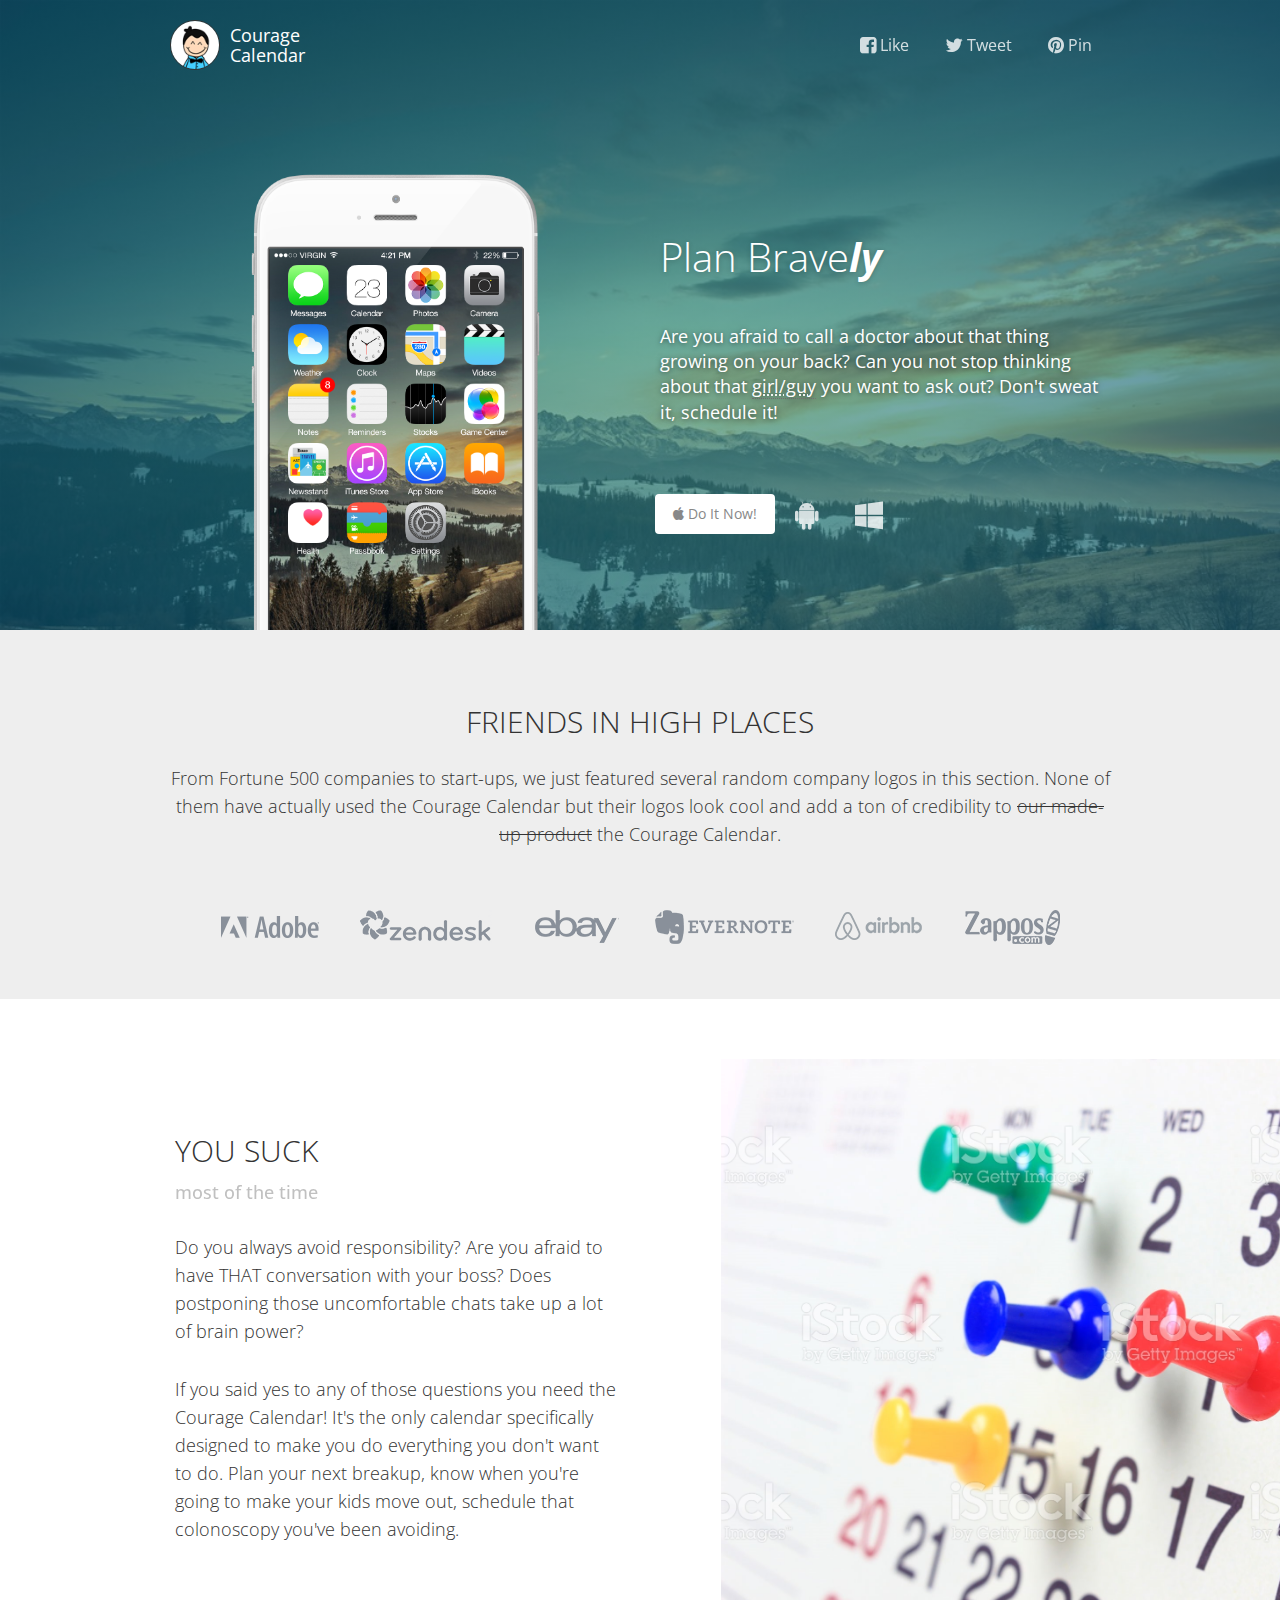
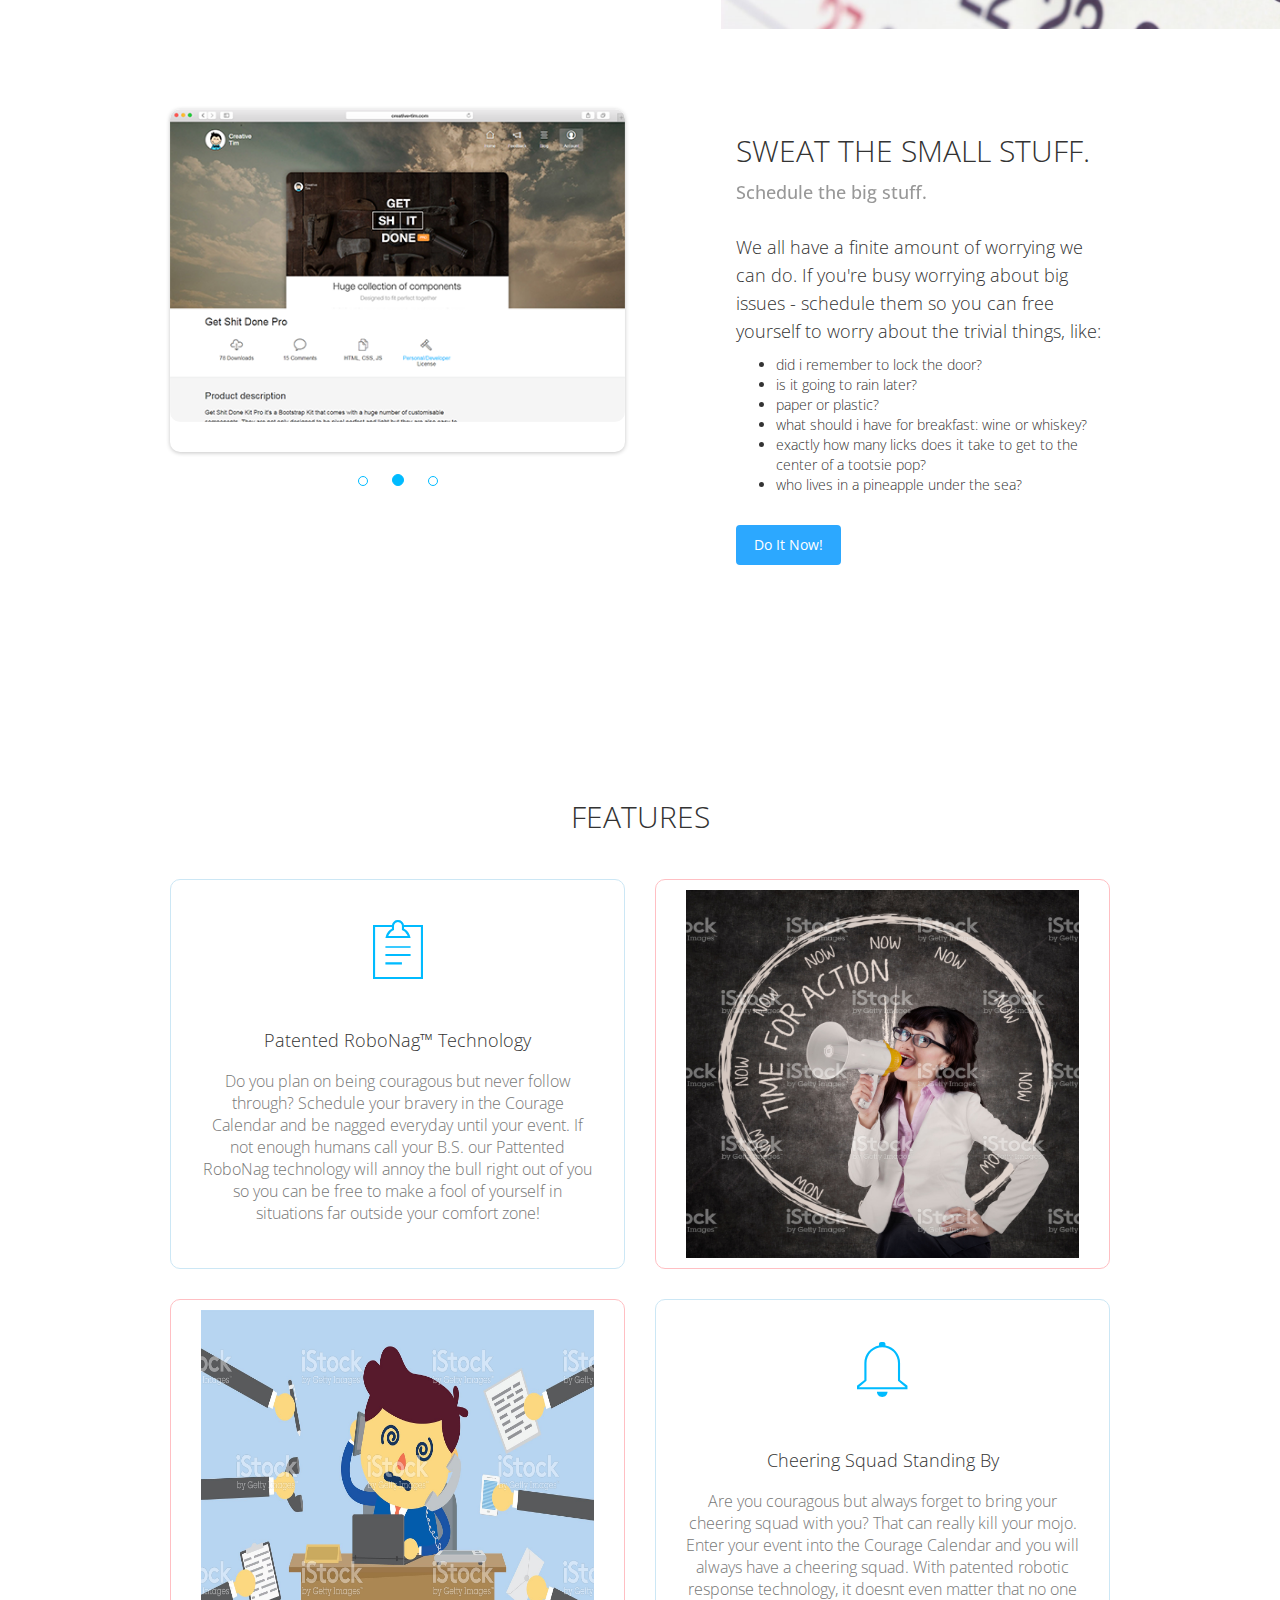
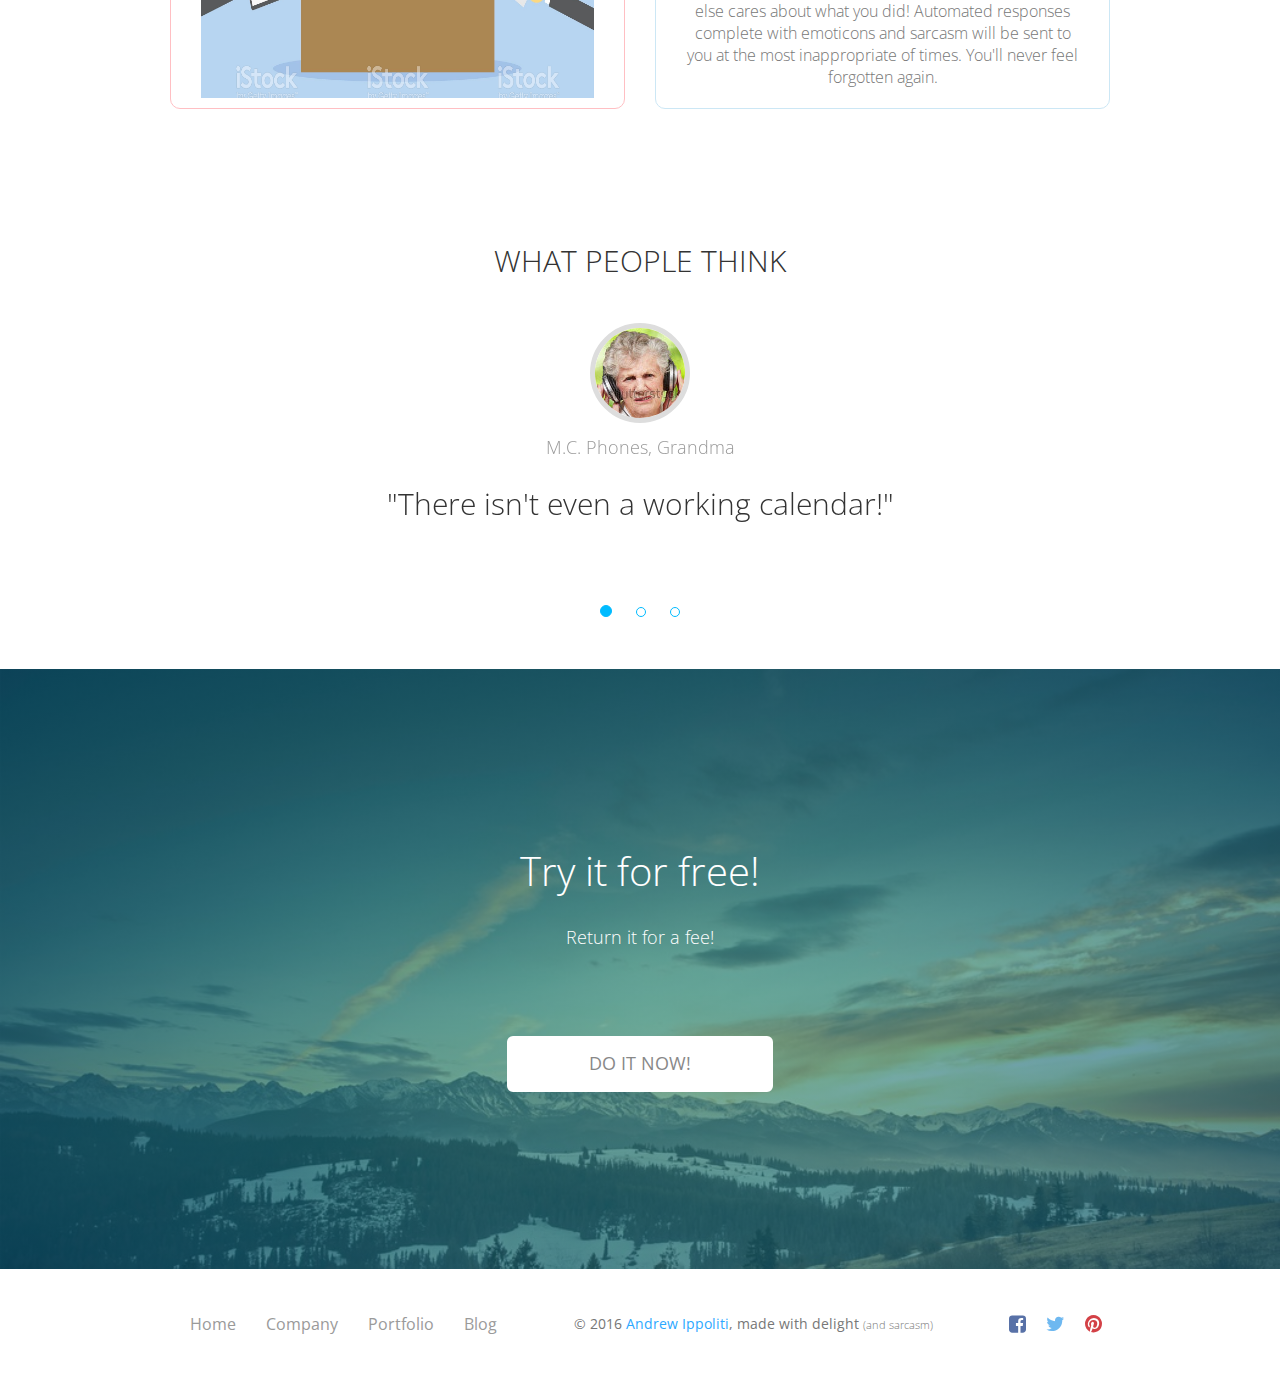
<file: index.html>
<!doctype html>
<html lang="en">
    <head>
        <meta charset="utf-8" />
        <link rel="icon" type="image/png" href="assets/favicon/favicon.ico">
        <link rel="apple-touch-icon-precomposed" href="assets/favicon/calendar-152-182401.png">
        <meta http-equiv="X-UA-Compatible" content="IE=edge,chrome=1" />
        <title>Plan Brave.ly</title>
        <meta content='width=device-width, initial-scale=1.0, maximum-scale=1.0, user-scalable=0' name='viewport' />
        <meta name="viewport" content="width=device-width" />

        <link href="assets/css/bootstrap.css" rel="stylesheet" />
        <link href="assets/css/landing-page.css" rel="stylesheet"/>

        <!--     Fonts and icons     -->
        <link href="http://maxcdn.bootstrapcdn.com/font-awesome/4.2.0/css/font-awesome.min.css" rel="stylesheet">
        <link href='http://fonts.googleapis.com/css?family=Open+Sans:300italic,400,300' rel='stylesheet' type='text/css'>
        <link href="assets/css/pe-icon-7-stroke.css" rel="stylesheet" />

    </head>
    <body class="landing-page landing-page1">
        <nav class="navbar navbar-transparent navbar-top" role="navigation">
            <div class="container">
                <!-- Brand and toggle get grouped for better mobile display -->
                <div class="navbar-header">
                    <button id="menu-toggle" type="button" class="navbar-toggle" data-toggle="collapse" data-target="#example">
                    <span class="sr-only">Toggle navigation</span>
                    <span class="icon-bar bar1"></span>
                    <span class="icon-bar bar2"></span>
                    <span class="icon-bar bar3"></span>
                    </button>
                    <a href="app">
                        <div class="logo-container">
                            <div class="logo">
                                <img src="assets/img/new_logo.png" alt="Creative Tim Logo">
                            </div>
                            <div class="brand">
                                Courage Calendar
                            </div>
                        </div>
                    </a>
                </div>
                <!-- Collect the nav links, forms, and other content for toggling -->
                <div class="collapse navbar-collapse" id="example" >
                    <ul class="nav navbar-nav navbar-right">
                        <li>
                            <a href="#">
                            <i class="fa fa-facebook-square"></i>
                            Like
                            </a>
                        </li>
                        <li>
                            <a href="#">
                            <i class="fa fa-twitter"></i>
                            Tweet
                            </a>
                        </li>
                        <li>
                            <a href="#">
                            <i class="fa fa-pinterest"></i>
                            Pin
                            </a>
                        </li>
                    </ul>
                </div>
                <!-- /.navbar-collapse -->
            </div>
        </nav>
        <div class="wrapper">
            <div class="parallax filter-gradient blue" data-color="blue">
                <div class="parallax-background">
                    <img class="parallax-background-image" src="assets/img/template/bg3.jpg">
                </div>
                <div class= "container">
                    <div class="row">
                        <div class="col-md-5 hidden-xs">
                            <div class="parallax-image">
                                <img class="phone" src="assets/img/template/iphone3.png" style="margin-top: 20px"/>
                            </div>
                        </div>
                        <div class="col-md-6 col-md-offset-1">
                            <div class="description">
                                <h2>Plan Brave<b><i>ly</i></b></h2>
                                <br>
                                <h5>Are you afraid to call a doctor about that thing growing on your back? Can you not stop thinking about that <abbr title="We don't judge you for being into hermaphrodites but society does. #rock-on">girl/guy</abbr> you want to ask out? Don't sweat it, schedule it!</h5>
                            </div>
                            <div class="buttons">
                                <button class="btn btn-fill btn-neutral">
                                <i class="fa fa-apple"></i> Do It Now!
                                </button>
                                <button class="btn btn-simple btn-neutral">
                                <i class="fa fa-android"></i>
                                </button>
                                <button class="btn btn-simple btn-neutral">
                                <i class="fa fa-windows"></i>
                                </button>
                            </div>
                        </div>
                    </div>
                </div>
            </div>
            <div class="section section-gray section-clients">
                <div class="container text-center">
                    <h4 class="header-text">Friends in high places</h4>
                    <p>
                        From Fortune 500 companies to start-ups, we just featured several random company logos in this section. None of them have actually used the Courage Calendar but their logos look cool and add a ton of credibility to <s>our made-up product</s> the Courage Calendar.<br>
                    </p>
                    <div class="logos">
                        <ul class="list-unstyled">
                            <li ><img src="assets/img/logos/adobe.png"/></li>
                            <li ><img src="assets/img/logos/zendesk.png"/></li>
                            <li ><img src="assets/img/logos/ebay.png"/></i>
                            <li ><img src="assets/img/logos/evernote.png"/></li>
                            <li ><img src="assets/img/logos/airbnb.png"/></li>
                            <li ><img src="assets/img/logos/zappos.png"/></li>
                        </ul>
                    </div>
                </div>
            </div>
            <div class="section section-presentation">
                <div class="container">
                    <div class="row">
                        <div class="col-md-6">
                            <div class="description">
                                <h4 class="header-text">You Suck</h4>
                                <h5 style="opacity: 0.3;">most of the time</h5>
                                <p>Do you always avoid responsibility? Are you afraid to have THAT conversation with your boss? Does postponing those uncomfortable chats take up a lot of brain power?</p>
                                <p>If you said yes to any of those questions you need the Courage Calendar! It's the only calendar specifically designed to make you do everything you don't want to do. Plan your next breakup, know when you're going to make your kids move out, schedule that colonoscopy you've been avoiding.</p>
                            </div>
                        </div>
                        <div class="col-md-5 col-md-offset-1 hidden-xs">
                            <img src="assets/img/calendar.jpg"/>
                        </div>
                    </div>
                </div>
            </div>
            <div class="section section-demo">
                <div class="container">
                    <div class="row">
                        <div class="col-md-6">
                            <div id="description-carousel" class="carousel fade" data-ride="carousel">
                                <div class="carousel-inner">
                                    <div class="item">
                                        <img src="assets/img/bossy.jpg" alt="">
                                    </div>
                                    <div class="item active">
                                        <img src="assets/img/template/examples/home_22.jpg" alt="">
                                    </div>
                                    <div class="item">
                                        <img src="assets/img/sweat-the-small-stuff.jpg" alt="">
                                    </div>
                                </div>
                                <ol class="carousel-indicators carousel-indicators-blue">
                                    <li data-target="#description-carousel" data-slide-to="0" class=""></li>
                                    <li data-target="#description-carousel" data-slide-to="1" class="active"></li>
                                    <li data-target="#description-carousel" data-slide-to="2" class=""></li>
                                </ol>
                            </div>
                        </div>
                        <div class="col-md-5 col-md-offset-1">
                            <h4 class="header-text">Sweat the small stuff.</h4>
														<h5 style="opacity: 0.5;">Schedule the big stuff.</h5>
                            <p>We all have a finite amount of worrying we can do. If you're busy worrying about big issues - schedule them so you can free yourself to worry about the trivial things, like:</p>
                            <ul style="color: #333; font-weight: 200;">
                              <li title="Yes! ...but you forgot your key and the spare under the mat was taken by a hungry rat 2 days ago.">did i remember to lock the door?</li>
                              <li title="Any weather predition that is more than 2 hours away is a total guess so you can ALWAYS worry about this.">is it going to rain later?</li>
                              <li title="We're talking about wiping not grocery bags.">paper or plastic?</li>
                              <li title="Depends on your propensity for spilling. Wine leaves the best stains on white shirts.">what should i have for breakfast: wine or whiskey?</li>
                              <li title="42. ...wait... wrong question... ">exactly how many licks does it take to get to the center of a tootsie pop?</li>
                              <li title="SPONGE! BOB! SQUARE! PANTS!">who lives in a pineapple under the sea?</li>
                            </ul>
                            <a href="app" id="Demo3" class="btn btn-fill btn-info" data-button="info">Do It Now!</a>
                        </div>
                    </div>
                </div>
            </div>
            <div class="section section-features">
                <div class="container">
                    <h4 class="header-text text-center">Features</h4>

                    <div class="row">
                        <div class="col-md-6">
                            <div class="card card-blue">
                                <div class="icon">
                                    <i class="pe-7s-note2"></i>
                                </div>
                                <div class="text">
                                    <h4>Patented RoboNag&#8482; Technology</h4>
                                    <p>Do you plan on being couragous but never follow through? Schedule your bravery in the Courage Calendar and be nagged everyday until your event. If not enough humans call your B.S. our Pattented RoboNag technology will annoy the bull right out of you so you can be free to make a fool of yourself in situations far outside your comfort zone!</p>
                                </div>
                            </div>
                        </div>
                        <div class="col-md-6">
                          <img class="card card-red" src="assets/img/nag-hag.jpg" style="max-width:100%; height: 390px;" title="Before RoboNag we had to send a NagHag around with you all day. She is especially effective in libraries."/>
                        </div>
                    </div>

                    <div class="row">
                        <div class="col-md-6">
                          <img class="card card-red" src="assets/img/busy.jpg" style="max-width:100%; height: 410px;" title="People at work will wonder how you suddenly became so popular and busy."/>
                        </div>
                        <div class="col-md-6">
                            <div class="card card-blue">
                                <div class="icon">
                                    <i class="pe-7s-bell"></i>
                                </div>
                                <h4>Cheering Squad Standing By</h4>
                                <p>Are you couragous but always forget to bring your cheering squad with you? That can really kill your mojo. Enter your event into the Courage Calendar and you will always have a cheering squad. With patented robotic response technology, it doesnt even matter that no one else cares about what you did! Automated responses complete with emoticons and sarcasm will be sent to you at the most inappropriate of times. You'll never feel forgotten again.</p>
                            </div>
                        </div>
                    </div>

                </div>
            </div>
            <div class="section section-testimonial">
                <div class="container">
                    <h4 class="header-text text-center">What people think</h4>
                    <div id="carousel-example-generic" class="carousel fade" data-ride="carousel">
                        <!-- Wrapper for slides -->
                        <div class="carousel-inner" role="listbox">
                            <div class="item">
                                <div class="mask">
                                    <img src="assets/img/faces/face-4.jpg">
                                </div>
                                <div class="carousel-testimonial-caption">
                                    <p>Dora, Ex-Flora</p>
                                    <h3>"I absolutely love your app! It just brightens my days!"</h3>
                                </div>
                            </div>
                            <div class="item active">
                                <div class="mask">
                                    <img src="assets/img/faces/face-3.jpg">
                                </div>
                                <div class="carousel-testimonial-caption">
                                    <p>M.C. Phones, Grandma</p>
                                    <h3>"There isn't even a working calendar!"</h3>
                                </div>
                            </div>
                            <div class="item">
                                <div class="mask">
                                    <img src="assets/img/faces/face-2.jpg">
                                </div>
                                <div class="carousel-testimonial-caption">
                                    <p>Beatrice, IT Support</p>
                                    <h3>"I would have never had the courage to put stuff in the right hole without this app!"</h3>
                                </div>
                            </div>
                        </div>
                        <ol class="carousel-indicators carousel-indicators-blue">
                            <li data-target="#carousel-example-generic" data-slide-to="0" class="active"></li>
                            <li data-target="#carousel-example-generic" data-slide-to="1"></li>
                            <li data-target="#carousel-example-generic" data-slide-to="2"></li>
                        </ol>
                    </div>
                </div>
            </div>
            <div class="section section-no-padding">
                <div class="parallax filter-gradient blue" data-color="blue">
                    <div class="parallax-background">
                        <img class ="parallax-background-image" src="assets/img/template/bg3.jpg"/>
                    </div>
                    <div class="info">
                        <h1>Try it for free!</h1>
                        <p>Return it for a fee!</p>
                        <a href="app" class="btn btn-neutral btn-lg btn-fill">DO IT NOW!</a>
                    </div>
                </div>
            </div>
            <footer class="footer">
                <div class="container">
                    <nav class="pull-left">
                        <ul>
                            <li>
                                <a href="#">
                                Home
                                </a>
                            </li>
                            <li>
                                <a href="#">
                                Company
                                </a>
                            </li>
                            <li>
                                <a href="#">
                                Portfolio
                                </a>
                            </li>
                            <li>
                                <a href="#">
                                Blog
                                </a>
                            </li>
                        </ul>
                    </nav>
                    <div class="social-area pull-right">
                        <a class="btn btn-social btn-facebook btn-simple">
                        <i class="fa fa-facebook-square"></i>
                        </a>
                        <a class="btn btn-social btn-twitter btn-simple">
                        <i class="fa fa-twitter"></i>
                        </a>
                        <a class="btn btn-social btn-pinterest btn-simple">
                        <i class="fa fa-pinterest"></i>
                        </a>
                    </div>
                    <div class="copyright">
                        &copy; 2016 <a href="#">Andrew Ippoliti</a>, made with delight <span style="font-weight: 200; font-size: 0.8em;">(and sarcasm)</span>
                    </div>
                </div>
            </footer>
        </div>

    </body>
    <script src="assets/js/jquery-1.10.2.js" type="text/javascript"></script>
    <script src="assets/js/jquery-ui-1.10.4.custom.min.js" type="text/javascript"></script>
    <script src="assets/js/bootstrap.js" type="text/javascript"></script>
    <script src="assets/js/awesome-landing-page.js" type="text/javascript"></script>
    <script type="text/javascript">
      $( function(){
        $('.btn').on('click',function(){window.location.href='app';});
      });
    </script>
</html>
</file>
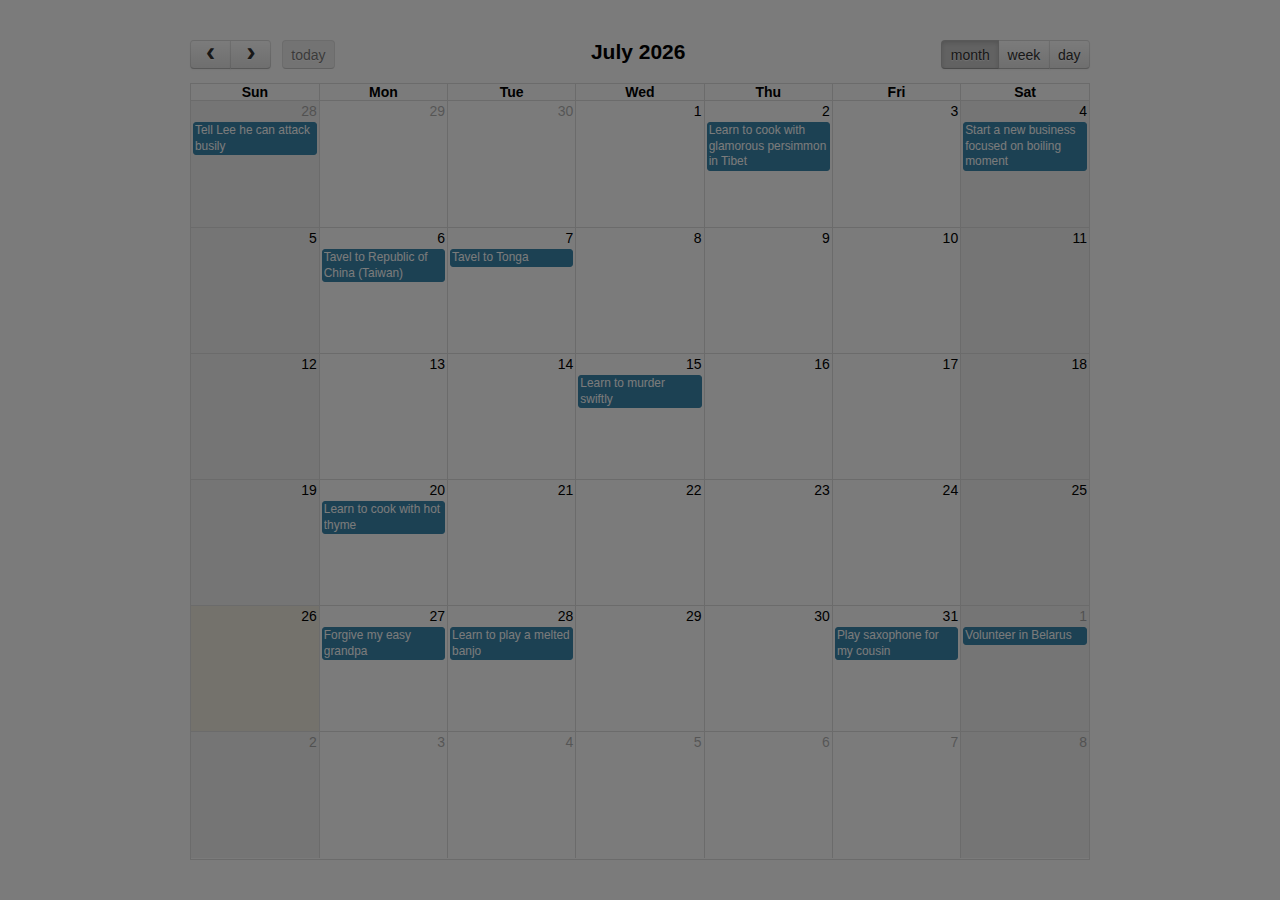
<file: app/index.html>
<!DOCTYPE html>
<html>
<head>
<meta charset='utf-8' />
<title>Courage Calendar App</title>
<link href='libs/fullcalendar/fullcalendar.css' rel='stylesheet' />
<link href='libs/fullcalendar/fullcalendar.print.css' rel='stylesheet' media='print' />
<link href="libs/jquery-modal/jquery.modal.css" rel="stylesheet" type="text/css" media="screen" />
<link href='libs/animate/animate.css' rel='stylesheet' />
<link rel="stylesheet" href="libs/font-awesome/css/font-awesome.min.css">
<link href='chat.css' rel='stylesheet' />
<script src='libs/fullcalendar/lib/moment.min.js'></script>
<script src='libs/fullcalendar/lib/jquery.min.js'></script>
<script src='libs/fullcalendar/fullcalendar.min.js'></script>
<script src="libs/jquery-modal/jquery.modal.min.js" type="text/javascript" charset="utf-8"></script>
<script src="libs/livestamp/livestamp.min.js" type="text/javascript" charset="utf-8"></script>
<script src='knowledge/adjectives.js'></script>
<script src='knowledge/adverbs.js'></script>
<script src='knowledge/verbs.js'></script>
<script src='knowledge/classes.js'></script>
<script src='knowledge/common_nouns.js'></script>
<script src='knowledge/countries.js'></script>
<script src='knowledge/fruits.js'></script>
<script src='knowledge/musical_instruments.js'></script>
<script src='knowledge/names_female.js'></script>
<script src='knowledge/names_male.js'></script>
<script src='knowledge/vegetables.js'></script>
<script src='chat.js'></script>
<script src='events.js'></script>
<script src='main.js'></script>
<style>

	body {
		margin: 40px 10px;
		padding: 0;
		font-family: "Lucida Grande",Helvetica,Arial,Verdana,sans-serif;
		font-size: 14px;
		position: absolute;
		top: 0;
		left: 0;
		right: 0;
		bottom: 0;
	}

	#calendar {
		max-width: 900px;
		margin: 0 auto;
	}

	/* Let the calendar events span multiple lines */
	.fc-day-grid-event .fc-content {
		white-space: normal;
	}

	/* Fix for month/week/day buttons being visible behind modal */
	.blocker {
		z-index: 10;
	}

	#modal-chat {
		max-width: 960px;
		max-height: 480px;
		width: 320px;
	}

</style>
</head>
<body>

	<div id="calendar"></div>

	<!-- Legal Dialog -->
	<div id="modal-legal" style="display:none;">
		<h1>Legal Info</h1>
		<p>Some random legal advice we found on the internet said it's not a good idea to have a publicly visible, publicly editable calendar.</p>
		<p>So we don't.</p>
		<p>Instead you get the best collection of fake events which you can talk about but not add to. Find an event that speaks to you and click on it or just click on a new date to start a new event that we'll immediately forget.</p>
	</div>

	<!-- Chat Dialog -->
	<div id="modal-chat" style="display:none;">
		<div id="chat-messages" class="chat-conversation">

			<div class="chat-message-group chat-user-primary">
				<div class="chat-sender-info">
					<div class="chat-user-name"><i class="fa fa-fw fa-user"></i>You</div>
					<div class="chat-message-time"><i class="fa fa-fw fa-clock-o"></i><span data-livestamp="1472333033"></span></div>
				</div>
				<div class="chat-message">I think this is not going to look good.</div>
			</div>

			<div class="chat-message-group chat-user-other">
				<div class="chat-sender-info">
					<div class="chat-user-name"><i class="fa fa-fw fa-desktop"></i>Robot</div>
					<div class="chat-message-time"><i class="fa fa-fw fa-clock-o"></i><span data-livestamp="1472333033"></span></div>
				</div>
				<div class="chat-message">Dont judge until you try.</div>
			</div>

		</div>
		<div class="chat-input-wrapper">
			<input class="chat-input" placeholder="Say something..."></input>
			<button class="chat-input-submit" id="btn-chat-say-it">Say it</button>
		</div>
	</div>

</body>
</html>
</file>
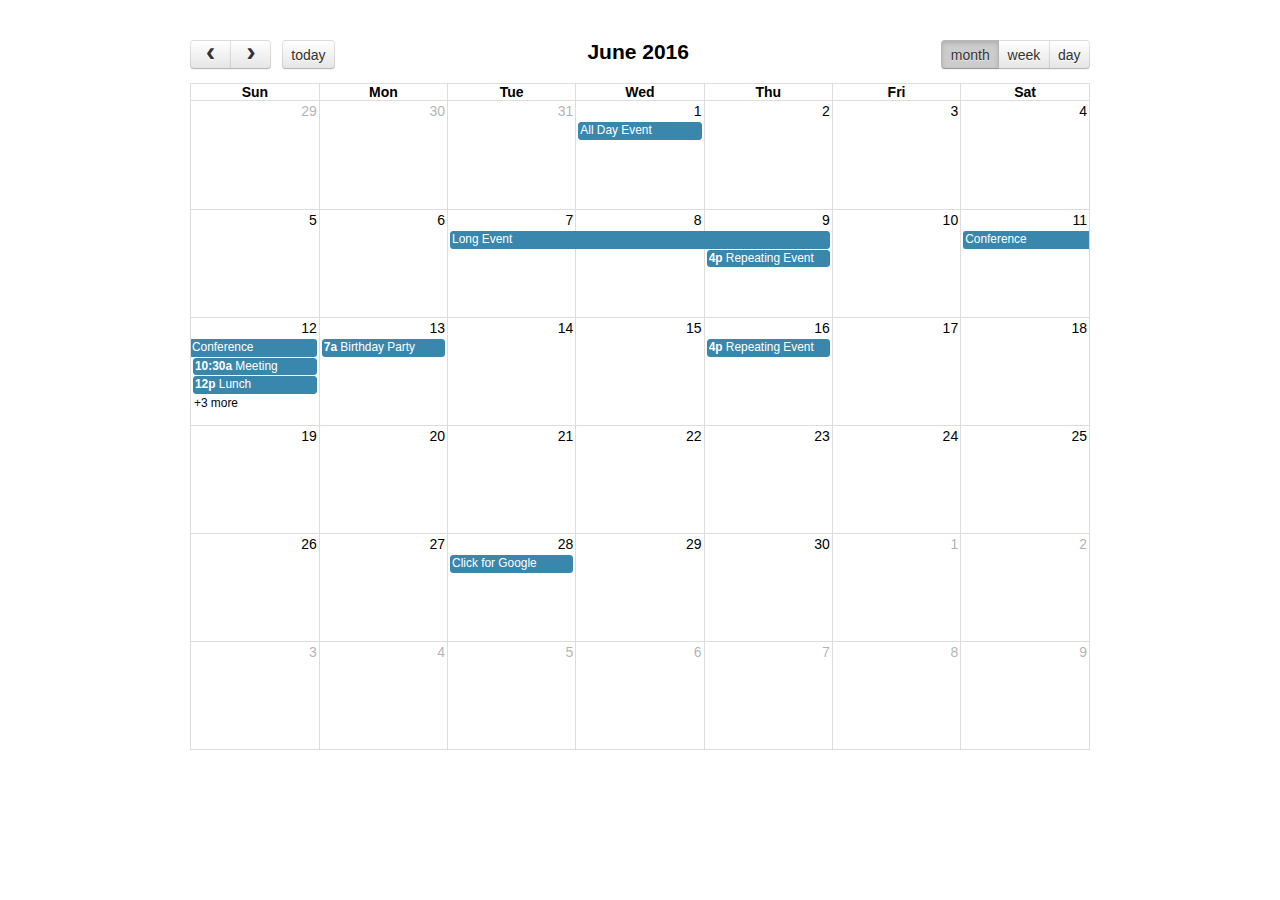
<file: app/libs/fullcalendar/demos/agenda-views.html>
<!DOCTYPE html>
<html>
<head>
<meta charset='utf-8' />
<link href='../fullcalendar.css' rel='stylesheet' />
<link href='../fullcalendar.print.css' rel='stylesheet' media='print' />
<script src='../lib/moment.min.js'></script>
<script src='../lib/jquery.min.js'></script>
<script src='../fullcalendar.min.js'></script>
<script>

	$(document).ready(function() {
		
		$('#calendar').fullCalendar({
			header: {
				left: 'prev,next today',
				center: 'title',
				right: 'month,agendaWeek,agendaDay'
			},
			defaultDate: '2016-06-12',
			editable: true,
			eventLimit: true, // allow "more" link when too many events
			events: [
				{
					title: 'All Day Event',
					start: '2016-06-01'
				},
				{
					title: 'Long Event',
					start: '2016-06-07',
					end: '2016-06-10'
				},
				{
					id: 999,
					title: 'Repeating Event',
					start: '2016-06-09T16:00:00'
				},
				{
					id: 999,
					title: 'Repeating Event',
					start: '2016-06-16T16:00:00'
				},
				{
					title: 'Conference',
					start: '2016-06-11',
					end: '2016-06-13'
				},
				{
					title: 'Meeting',
					start: '2016-06-12T10:30:00',
					end: '2016-06-12T12:30:00'
				},
				{
					title: 'Lunch',
					start: '2016-06-12T12:00:00'
				},
				{
					title: 'Meeting',
					start: '2016-06-12T14:30:00'
				},
				{
					title: 'Happy Hour',
					start: '2016-06-12T17:30:00'
				},
				{
					title: 'Dinner',
					start: '2016-06-12T20:00:00'
				},
				{
					title: 'Birthday Party',
					start: '2016-06-13T07:00:00'
				},
				{
					title: 'Click for Google',
					url: 'http://google.com/',
					start: '2016-06-28'
				}
			]
		});
		
	});

</script>
<style>

	body {
		margin: 40px 10px;
		padding: 0;
		font-family: "Lucida Grande",Helvetica,Arial,Verdana,sans-serif;
		font-size: 14px;
	}

	#calendar {
		max-width: 900px;
		margin: 0 auto;
	}

</style>
</head>
<body>

	<div id='calendar'></div>

</body>
</html>
</file>
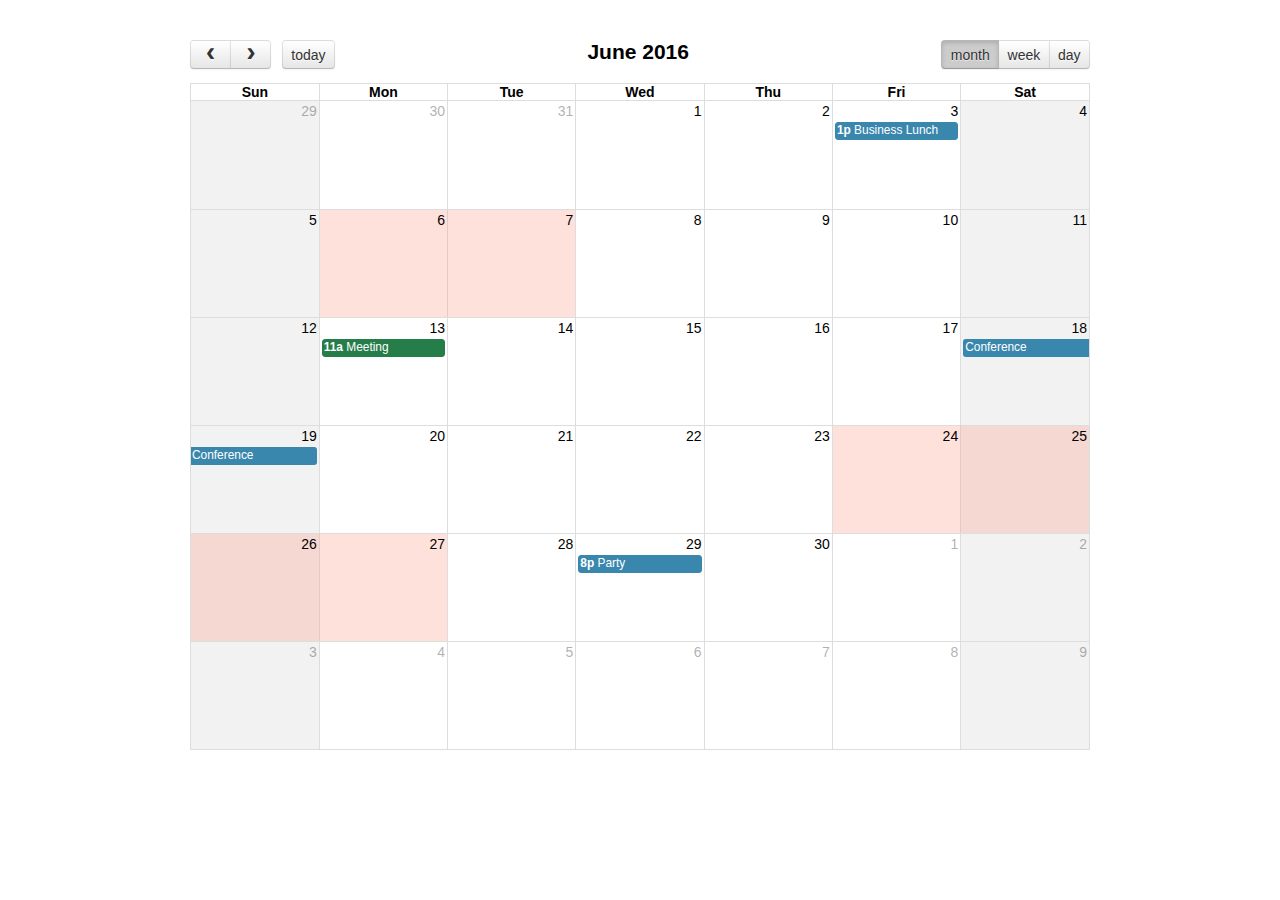
<file: app/libs/fullcalendar/demos/background-events.html>
<!DOCTYPE html>
<html>
<head>
<meta charset='utf-8' />
<link href='../fullcalendar.css' rel='stylesheet' />
<link href='../fullcalendar.print.css' rel='stylesheet' media='print' />
<script src='../lib/moment.min.js'></script>
<script src='../lib/jquery.min.js'></script>
<script src='../fullcalendar.min.js'></script>
<script>

	$(document).ready(function() {

		$('#calendar').fullCalendar({
			header: {
				left: 'prev,next today',
				center: 'title',
				right: 'month,agendaWeek,agendaDay'
			},
			defaultDate: '2016-06-12',
			businessHours: true, // display business hours
			editable: true,
			events: [
				{
					title: 'Business Lunch',
					start: '2016-06-03T13:00:00',
					constraint: 'businessHours'
				},
				{
					title: 'Meeting',
					start: '2016-06-13T11:00:00',
					constraint: 'availableForMeeting', // defined below
					color: '#257e4a'
				},
				{
					title: 'Conference',
					start: '2016-06-18',
					end: '2016-06-20'
				},
				{
					title: 'Party',
					start: '2016-06-29T20:00:00'
				},

				// areas where "Meeting" must be dropped
				{
					id: 'availableForMeeting',
					start: '2016-06-11T10:00:00',
					end: '2016-06-11T16:00:00',
					rendering: 'background'
				},
				{
					id: 'availableForMeeting',
					start: '2016-06-13T10:00:00',
					end: '2016-06-13T16:00:00',
					rendering: 'background'
				},

				// red areas where no events can be dropped
				{
					start: '2016-06-24',
					end: '2016-06-28',
					overlap: false,
					rendering: 'background',
					color: '#ff9f89'
				},
				{
					start: '2016-06-06',
					end: '2016-06-08',
					overlap: false,
					rendering: 'background',
					color: '#ff9f89'
				}
			]
		});
		
	});

</script>
<style>

	body {
		margin: 40px 10px;
		padding: 0;
		font-family: "Lucida Grande",Helvetica,Arial,Verdana,sans-serif;
		font-size: 14px;
	}

	#calendar {
		max-width: 900px;
		margin: 0 auto;
	}

</style>
</head>
<body>

	<div id='calendar'></div>

</body>
</html>
</file>
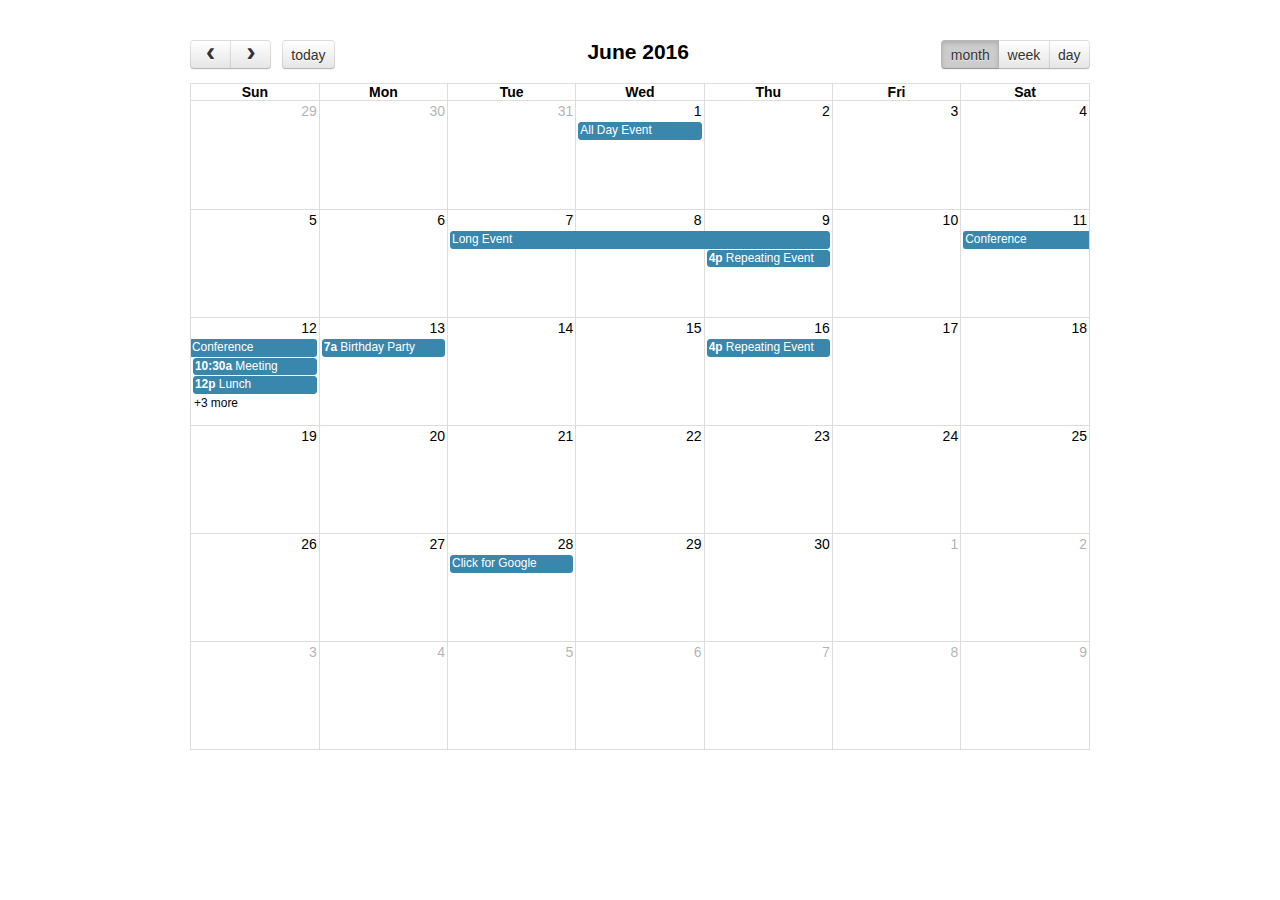
<file: app/libs/fullcalendar/demos/basic-views.html>
<!DOCTYPE html>
<html>
<head>
<meta charset='utf-8' />
<link href='../fullcalendar.css' rel='stylesheet' />
<link href='../fullcalendar.print.css' rel='stylesheet' media='print' />
<script src='../lib/moment.min.js'></script>
<script src='../lib/jquery.min.js'></script>
<script src='../fullcalendar.min.js'></script>
<script>

	$(document).ready(function() {
		
		$('#calendar').fullCalendar({
			header: {
				left: 'prev,next today',
				center: 'title',
				right: 'month,basicWeek,basicDay'
			},
			defaultDate: '2016-06-12',
			editable: true,
			eventLimit: true, // allow "more" link when too many events
			events: [
				{
					title: 'All Day Event',
					start: '2016-06-01'
				},
				{
					title: 'Long Event',
					start: '2016-06-07',
					end: '2016-06-10'
				},
				{
					id: 999,
					title: 'Repeating Event',
					start: '2016-06-09T16:00:00'
				},
				{
					id: 999,
					title: 'Repeating Event',
					start: '2016-06-16T16:00:00'
				},
				{
					title: 'Conference',
					start: '2016-06-11',
					end: '2016-06-13'
				},
				{
					title: 'Meeting',
					start: '2016-06-12T10:30:00',
					end: '2016-06-12T12:30:00'
				},
				{
					title: 'Lunch',
					start: '2016-06-12T12:00:00'
				},
				{
					title: 'Meeting',
					start: '2016-06-12T14:30:00'
				},
				{
					title: 'Happy Hour',
					start: '2016-06-12T17:30:00'
				},
				{
					title: 'Dinner',
					start: '2016-06-12T20:00:00'
				},
				{
					title: 'Birthday Party',
					start: '2016-06-13T07:00:00'
				},
				{
					title: 'Click for Google',
					url: 'http://google.com/',
					start: '2016-06-28'
				}
			]
		});
		
	});

</script>
<style>

	body {
		margin: 40px 10px;
		padding: 0;
		font-family: "Lucida Grande",Helvetica,Arial,Verdana,sans-serif;
		font-size: 14px;
	}

	#calendar {
		max-width: 900px;
		margin: 0 auto;
	}

</style>
</head>
<body>

	<div id='calendar'></div>

</body>
</html>
</file>
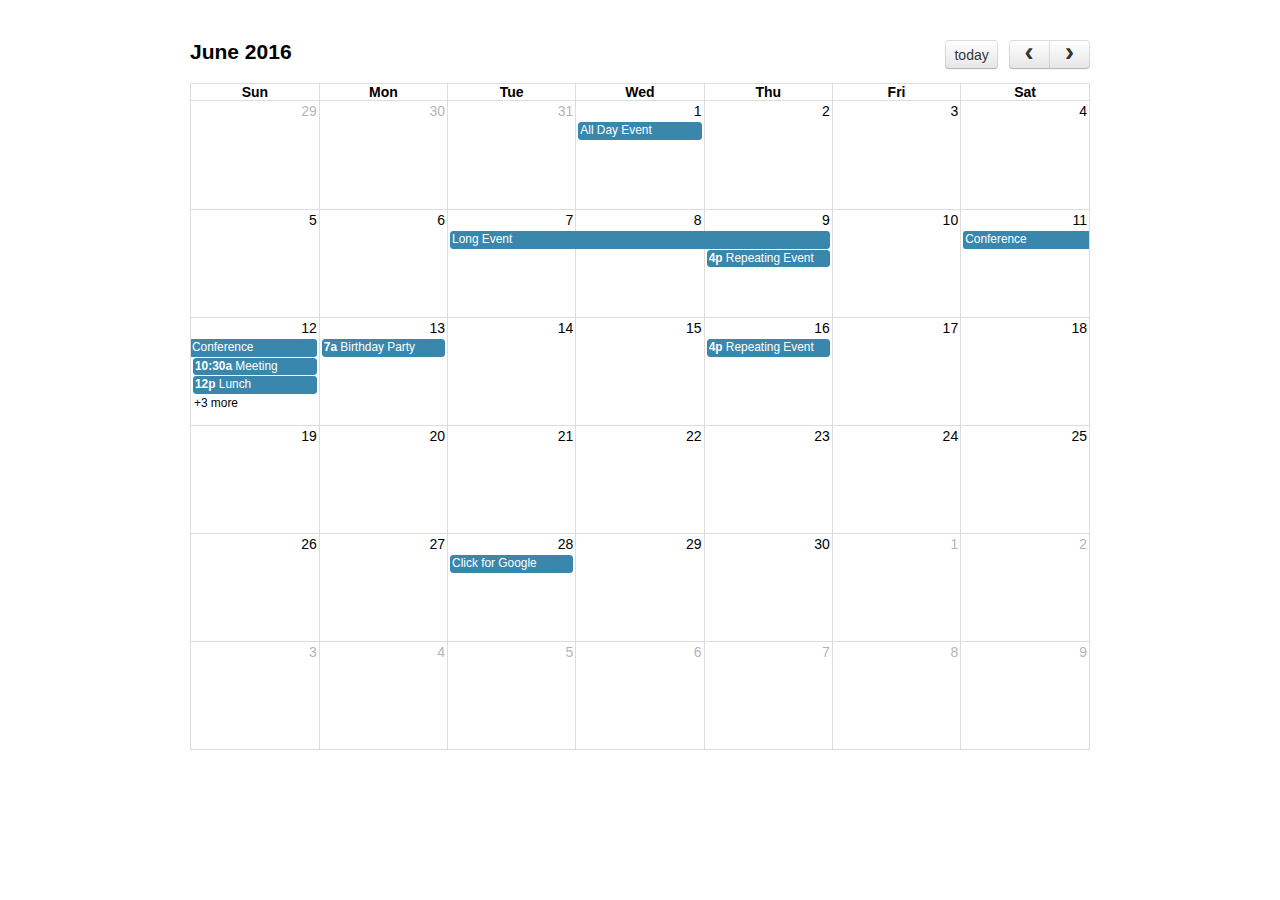
<file: app/libs/fullcalendar/demos/default.html>
<!DOCTYPE html>
<html>
<head>
<meta charset='utf-8' />
<link href='../fullcalendar.css' rel='stylesheet' />
<link href='../fullcalendar.print.css' rel='stylesheet' media='print' />
<script src='../lib/moment.min.js'></script>
<script src='../lib/jquery.min.js'></script>
<script src='../fullcalendar.min.js'></script>
<script>

	$(document).ready(function() {

		$('#calendar').fullCalendar({
			defaultDate: '2016-06-12',
			editable: true,
			eventLimit: true, // allow "more" link when too many events
			events: [
				{
					title: 'All Day Event',
					start: '2016-06-01'
				},
				{
					title: 'Long Event',
					start: '2016-06-07',
					end: '2016-06-10'
				},
				{
					id: 999,
					title: 'Repeating Event',
					start: '2016-06-09T16:00:00'
				},
				{
					id: 999,
					title: 'Repeating Event',
					start: '2016-06-16T16:00:00'
				},
				{
					title: 'Conference',
					start: '2016-06-11',
					end: '2016-06-13'
				},
				{
					title: 'Meeting',
					start: '2016-06-12T10:30:00',
					end: '2016-06-12T12:30:00'
				},
				{
					title: 'Lunch',
					start: '2016-06-12T12:00:00'
				},
				{
					title: 'Meeting',
					start: '2016-06-12T14:30:00'
				},
				{
					title: 'Happy Hour',
					start: '2016-06-12T17:30:00'
				},
				{
					title: 'Dinner',
					start: '2016-06-12T20:00:00'
				},
				{
					title: 'Birthday Party',
					start: '2016-06-13T07:00:00'
				},
				{
					title: 'Click for Google',
					url: 'http://google.com/',
					start: '2016-06-28'
				}
			]
		});
		
	});

</script>
<style>

	body {
		margin: 40px 10px;
		padding: 0;
		font-family: "Lucida Grande",Helvetica,Arial,Verdana,sans-serif;
		font-size: 14px;
	}

	#calendar {
		max-width: 900px;
		margin: 0 auto;
	}

</style>
</head>
<body>

	<div id='calendar'></div>

</body>
</html>
</file>
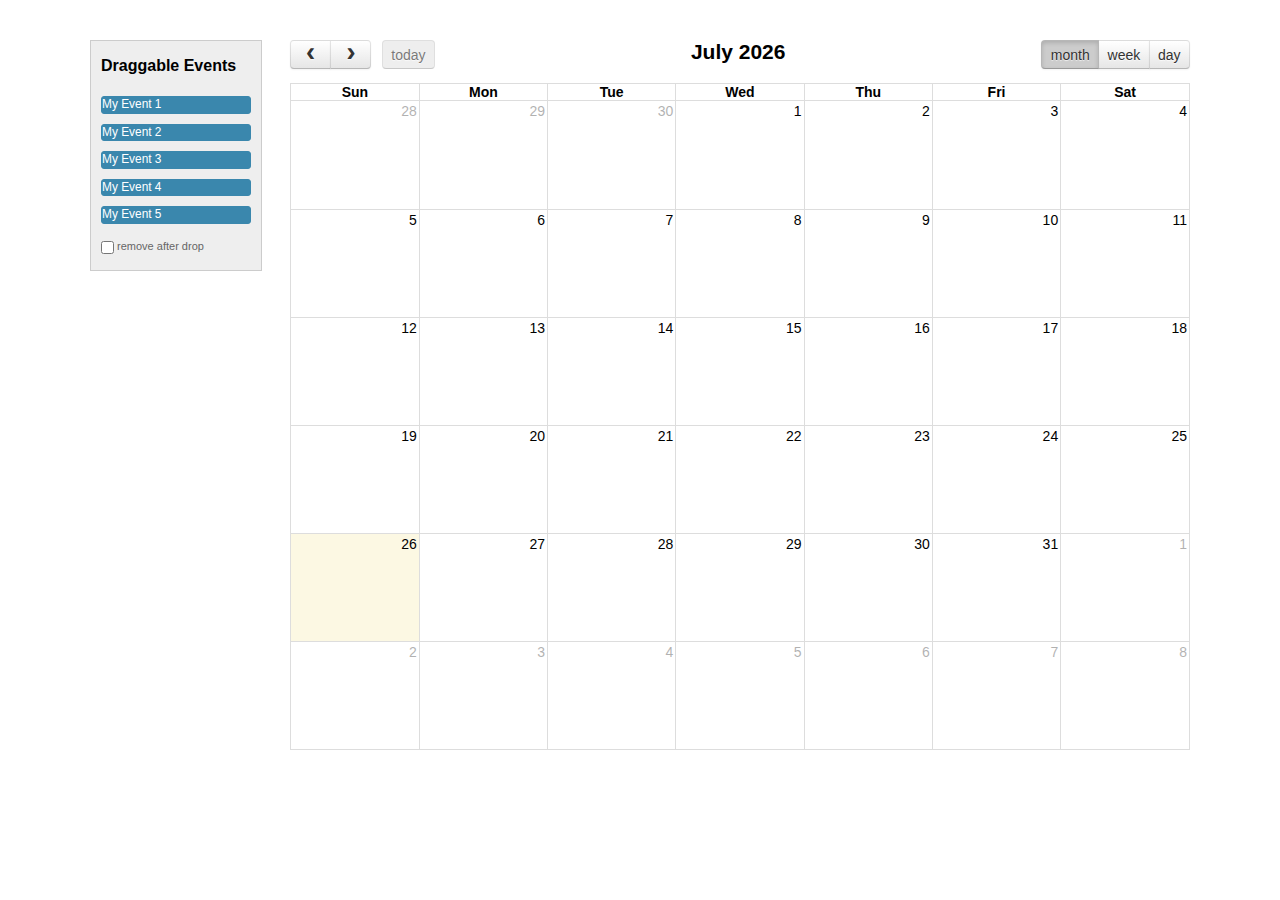
<file: app/libs/fullcalendar/demos/external-dragging.html>
<!DOCTYPE html>
<html>
<head>
<meta charset='utf-8' />
<link href='../fullcalendar.css' rel='stylesheet' />
<link href='../fullcalendar.print.css' rel='stylesheet' media='print' />
<script src='../lib/moment.min.js'></script>
<script src='../lib/jquery.min.js'></script>
<script src='../lib/jquery-ui.custom.min.js'></script>
<script src='../fullcalendar.min.js'></script>
<script>

	$(document).ready(function() {


		/* initialize the external events
		-----------------------------------------------------------------*/

		$('#external-events .fc-event').each(function() {

			// store data so the calendar knows to render an event upon drop
			$(this).data('event', {
				title: $.trim($(this).text()), // use the element's text as the event title
				stick: true // maintain when user navigates (see docs on the renderEvent method)
			});

			// make the event draggable using jQuery UI
			$(this).draggable({
				zIndex: 999,
				revert: true,      // will cause the event to go back to its
				revertDuration: 0  //  original position after the drag
			});

		});


		/* initialize the calendar
		-----------------------------------------------------------------*/

		$('#calendar').fullCalendar({
			header: {
				left: 'prev,next today',
				center: 'title',
				right: 'month,agendaWeek,agendaDay'
			},
			editable: true,
			droppable: true, // this allows things to be dropped onto the calendar
			drop: function() {
				// is the "remove after drop" checkbox checked?
				if ($('#drop-remove').is(':checked')) {
					// if so, remove the element from the "Draggable Events" list
					$(this).remove();
				}
			}
		});


	});

</script>
<style>

	body {
		margin-top: 40px;
		text-align: center;
		font-size: 14px;
		font-family: "Lucida Grande",Helvetica,Arial,Verdana,sans-serif;
	}
		
	#wrap {
		width: 1100px;
		margin: 0 auto;
	}
		
	#external-events {
		float: left;
		width: 150px;
		padding: 0 10px;
		border: 1px solid #ccc;
		background: #eee;
		text-align: left;
	}
		
	#external-events h4 {
		font-size: 16px;
		margin-top: 0;
		padding-top: 1em;
	}
		
	#external-events .fc-event {
		margin: 10px 0;
		cursor: pointer;
	}
		
	#external-events p {
		margin: 1.5em 0;
		font-size: 11px;
		color: #666;
	}
		
	#external-events p input {
		margin: 0;
		vertical-align: middle;
	}

	#calendar {
		float: right;
		width: 900px;
	}

</style>
</head>
<body>
	<div id='wrap'>

		<div id='external-events'>
			<h4>Draggable Events</h4>
			<div class='fc-event'>My Event 1</div>
			<div class='fc-event'>My Event 2</div>
			<div class='fc-event'>My Event 3</div>
			<div class='fc-event'>My Event 4</div>
			<div class='fc-event'>My Event 5</div>
			<p>
				<input type='checkbox' id='drop-remove' />
				<label for='drop-remove'>remove after drop</label>
			</p>
		</div>

		<div id='calendar'></div>

		<div style='clear:both'></div>

	</div>
</body>
</html>
</file>
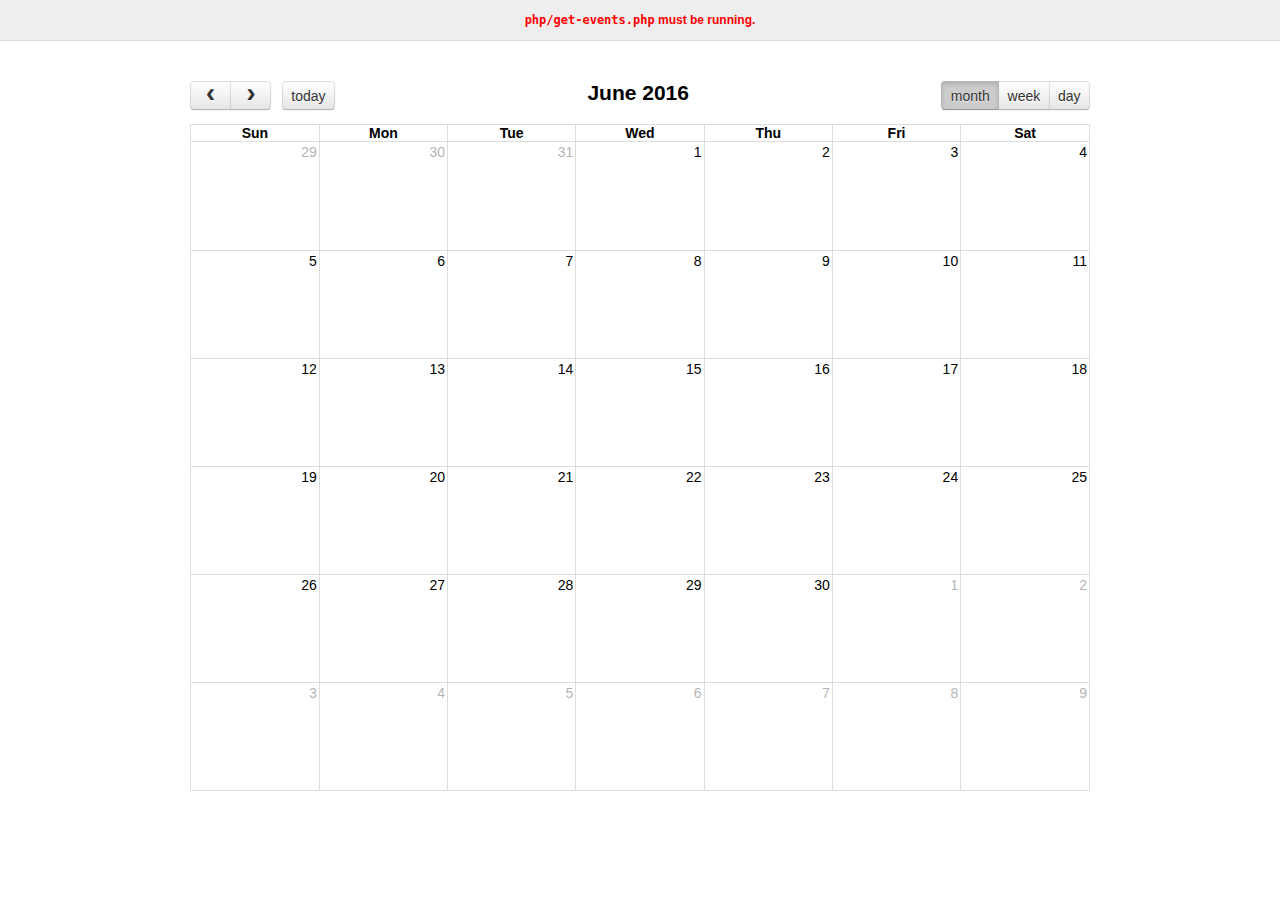
<file: app/libs/fullcalendar/demos/json.html>
<!DOCTYPE html>
<html>
<head>
<meta charset='utf-8' />
<link href='../fullcalendar.css' rel='stylesheet' />
<link href='../fullcalendar.print.css' rel='stylesheet' media='print' />
<script src='../lib/moment.min.js'></script>
<script src='../lib/jquery.min.js'></script>
<script src='../fullcalendar.min.js'></script>
<script>

	$(document).ready(function() {
	
		$('#calendar').fullCalendar({
			header: {
				left: 'prev,next today',
				center: 'title',
				right: 'month,agendaWeek,agendaDay'
			},
			defaultDate: '2016-06-12',
			editable: true,
			eventLimit: true, // allow "more" link when too many events
			events: {
				url: 'php/get-events.php',
				error: function() {
					$('#script-warning').show();
				}
			},
			loading: function(bool) {
				$('#loading').toggle(bool);
			}
		});
		
	});

</script>
<style>

	body {
		margin: 0;
		padding: 0;
		font-family: "Lucida Grande",Helvetica,Arial,Verdana,sans-serif;
		font-size: 14px;
	}

	#script-warning {
		display: none;
		background: #eee;
		border-bottom: 1px solid #ddd;
		padding: 0 10px;
		line-height: 40px;
		text-align: center;
		font-weight: bold;
		font-size: 12px;
		color: red;
	}

	#loading {
		display: none;
		position: absolute;
		top: 10px;
		right: 10px;
	}

	#calendar {
		max-width: 900px;
		margin: 40px auto;
		padding: 0 10px;
	}

</style>
</head>
<body>

	<div id='script-warning'>
		<code>php/get-events.php</code> must be running.
	</div>

	<div id='loading'>loading...</div>

	<div id='calendar'></div>

</body>
</html>
</file>
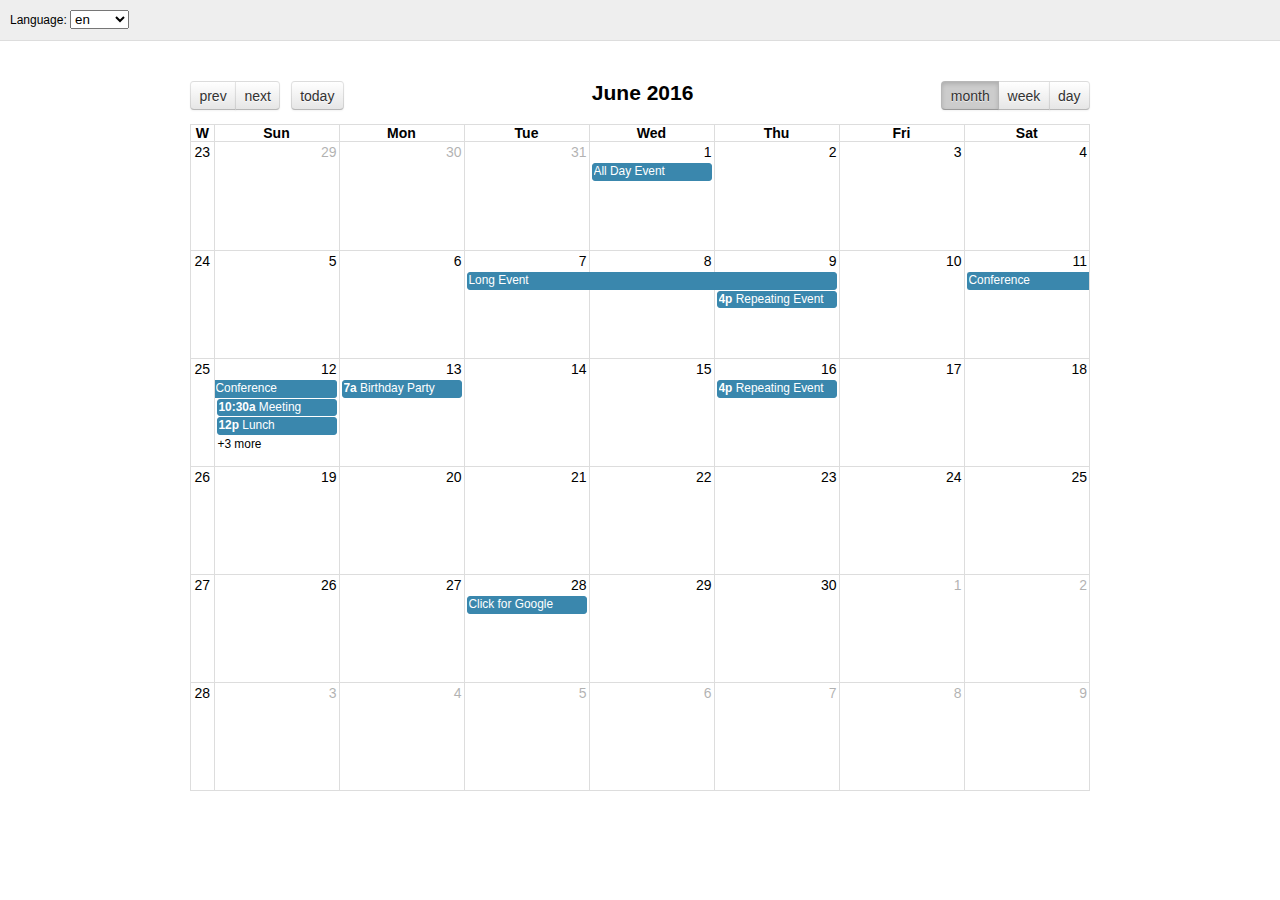
<file: app/libs/fullcalendar/demos/languages.html>
<!DOCTYPE html>
<html>
<head>
<meta charset='utf-8' />
<link rel='stylesheet' href='../lib/cupertino/jquery-ui.min.css' />
<link href='../fullcalendar.css' rel='stylesheet' />
<link href='../fullcalendar.print.css' rel='stylesheet' media='print' />
<script src='../lib/moment.min.js'></script>
<script src='../lib/jquery.min.js'></script>
<script src='../fullcalendar.min.js'></script>
<script src='../lang-all.js'></script>
<script>

	$(document).ready(function() {
		var initialLangCode = 'en';

		$('#calendar').fullCalendar({
			header: {
				left: 'prev,next today',
				center: 'title',
				right: 'month,agendaWeek,agendaDay'
			},
			defaultDate: '2016-06-12',
			lang: initialLangCode,
			buttonIcons: false, // show the prev/next text
			weekNumbers: true,
			editable: true,
			eventLimit: true, // allow "more" link when too many events
			events: [
				{
					title: 'All Day Event',
					start: '2016-06-01'
				},
				{
					title: 'Long Event',
					start: '2016-06-07',
					end: '2016-06-10'
				},
				{
					id: 999,
					title: 'Repeating Event',
					start: '2016-06-09T16:00:00'
				},
				{
					id: 999,
					title: 'Repeating Event',
					start: '2016-06-16T16:00:00'
				},
				{
					title: 'Conference',
					start: '2016-06-11',
					end: '2016-06-13'
				},
				{
					title: 'Meeting',
					start: '2016-06-12T10:30:00',
					end: '2016-06-12T12:30:00'
				},
				{
					title: 'Lunch',
					start: '2016-06-12T12:00:00'
				},
				{
					title: 'Meeting',
					start: '2016-06-12T14:30:00'
				},
				{
					title: 'Happy Hour',
					start: '2016-06-12T17:30:00'
				},
				{
					title: 'Dinner',
					start: '2016-06-12T20:00:00'
				},
				{
					title: 'Birthday Party',
					start: '2016-06-13T07:00:00'
				},
				{
					title: 'Click for Google',
					url: 'http://google.com/',
					start: '2016-06-28'
				}
			]
		});

		// build the language selector's options
		$.each($.fullCalendar.langs, function(langCode) {
			$('#lang-selector').append(
				$('<option/>')
					.attr('value', langCode)
					.prop('selected', langCode == initialLangCode)
					.text(langCode)
			);
		});

		// when the selected option changes, dynamically change the calendar option
		$('#lang-selector').on('change', function() {
			if (this.value) {
				$('#calendar').fullCalendar('option', 'lang', this.value);
			}
		});
	});

</script>
<style>

	body {
		margin: 0;
		padding: 0;
		font-family: "Lucida Grande",Helvetica,Arial,Verdana,sans-serif;
		font-size: 14px;
	}

	#top {
		background: #eee;
		border-bottom: 1px solid #ddd;
		padding: 0 10px;
		line-height: 40px;
		font-size: 12px;
	}

	#calendar {
		max-width: 900px;
		margin: 40px auto;
		padding: 0 10px;
	}

</style>
</head>
<body>

	<div id='top'>

		Language:
		<select id='lang-selector'></select>

	</div>

	<div id='calendar'></div>

</body>
</html>
</file>
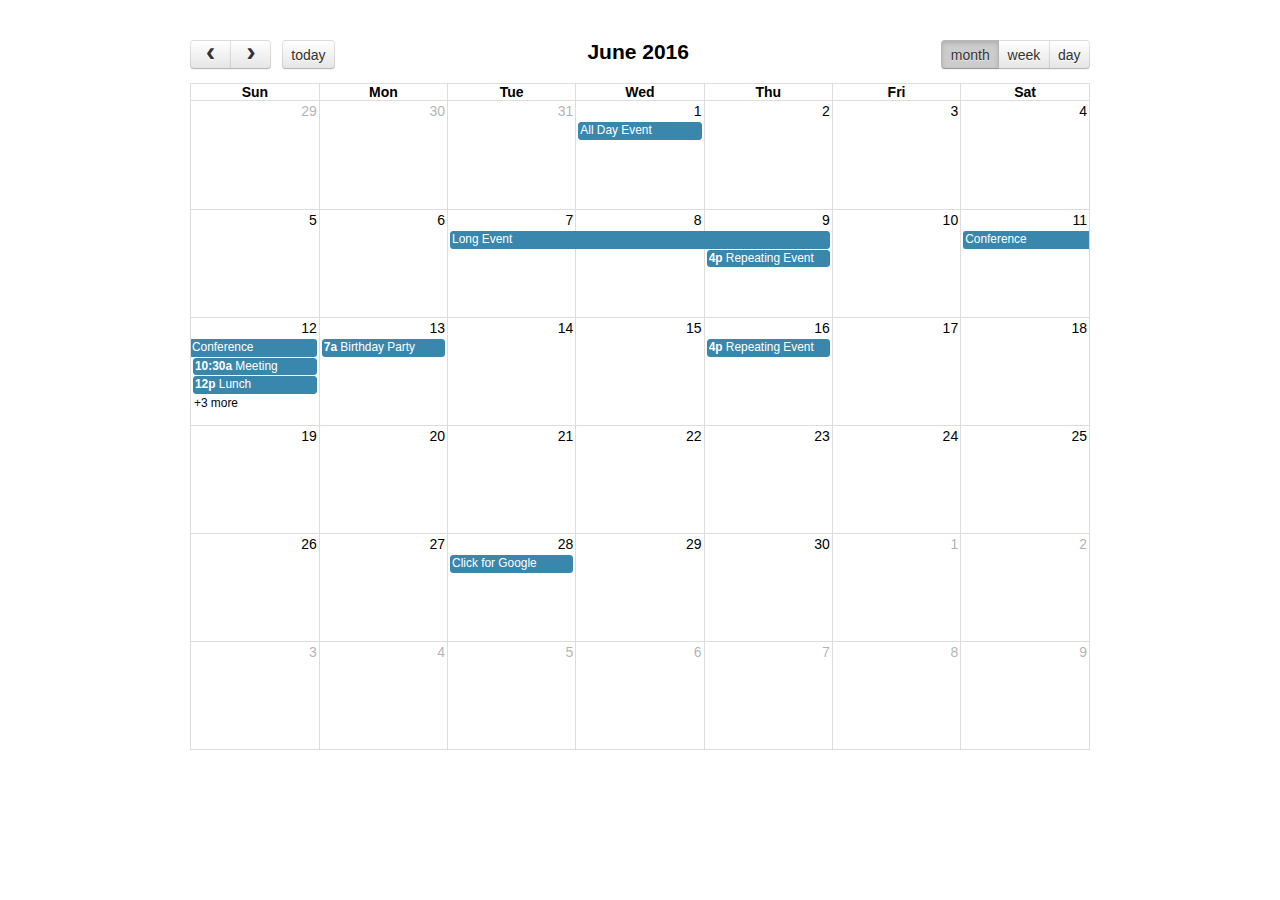
<file: app/libs/fullcalendar/demos/selectable.html>
<!DOCTYPE html>
<html>
<head>
<meta charset='utf-8' />
<link href='../fullcalendar.css' rel='stylesheet' />
<link href='../fullcalendar.print.css' rel='stylesheet' media='print' />
<script src='../lib/moment.min.js'></script>
<script src='../lib/jquery.min.js'></script>
<script src='../fullcalendar.min.js'></script>
<script>

	$(document).ready(function() {
		
		$('#calendar').fullCalendar({
			header: {
				left: 'prev,next today',
				center: 'title',
				right: 'month,agendaWeek,agendaDay'
			},
			defaultDate: '2016-06-12',
			selectable: true,
			selectHelper: true,
			select: function(start, end) {
				var title = prompt('Event Title:');
				var eventData;
				if (title) {
					eventData = {
						title: title,
						start: start,
						end: end
					};
					$('#calendar').fullCalendar('renderEvent', eventData, true); // stick? = true
				}
				$('#calendar').fullCalendar('unselect');
			},
			editable: true,
			eventLimit: true, // allow "more" link when too many events
			events: [
				{
					title: 'All Day Event',
					start: '2016-06-01'
				},
				{
					title: 'Long Event',
					start: '2016-06-07',
					end: '2016-06-10'
				},
				{
					id: 999,
					title: 'Repeating Event',
					start: '2016-06-09T16:00:00'
				},
				{
					id: 999,
					title: 'Repeating Event',
					start: '2016-06-16T16:00:00'
				},
				{
					title: 'Conference',
					start: '2016-06-11',
					end: '2016-06-13'
				},
				{
					title: 'Meeting',
					start: '2016-06-12T10:30:00',
					end: '2016-06-12T12:30:00'
				},
				{
					title: 'Lunch',
					start: '2016-06-12T12:00:00'
				},
				{
					title: 'Meeting',
					start: '2016-06-12T14:30:00'
				},
				{
					title: 'Happy Hour',
					start: '2016-06-12T17:30:00'
				},
				{
					title: 'Dinner',
					start: '2016-06-12T20:00:00'
				},
				{
					title: 'Birthday Party',
					start: '2016-06-13T07:00:00'
				},
				{
					title: 'Click for Google',
					url: 'http://google.com/',
					start: '2016-06-28'
				}
			]
		});
		
	});

</script>
<style>

	body {
		margin: 40px 10px;
		padding: 0;
		font-family: "Lucida Grande",Helvetica,Arial,Verdana,sans-serif;
		font-size: 14px;
	}

	#calendar {
		max-width: 900px;
		margin: 0 auto;
	}

</style>
</head>
<body>

	<div id='calendar'></div>

</body>
</html>
</file>
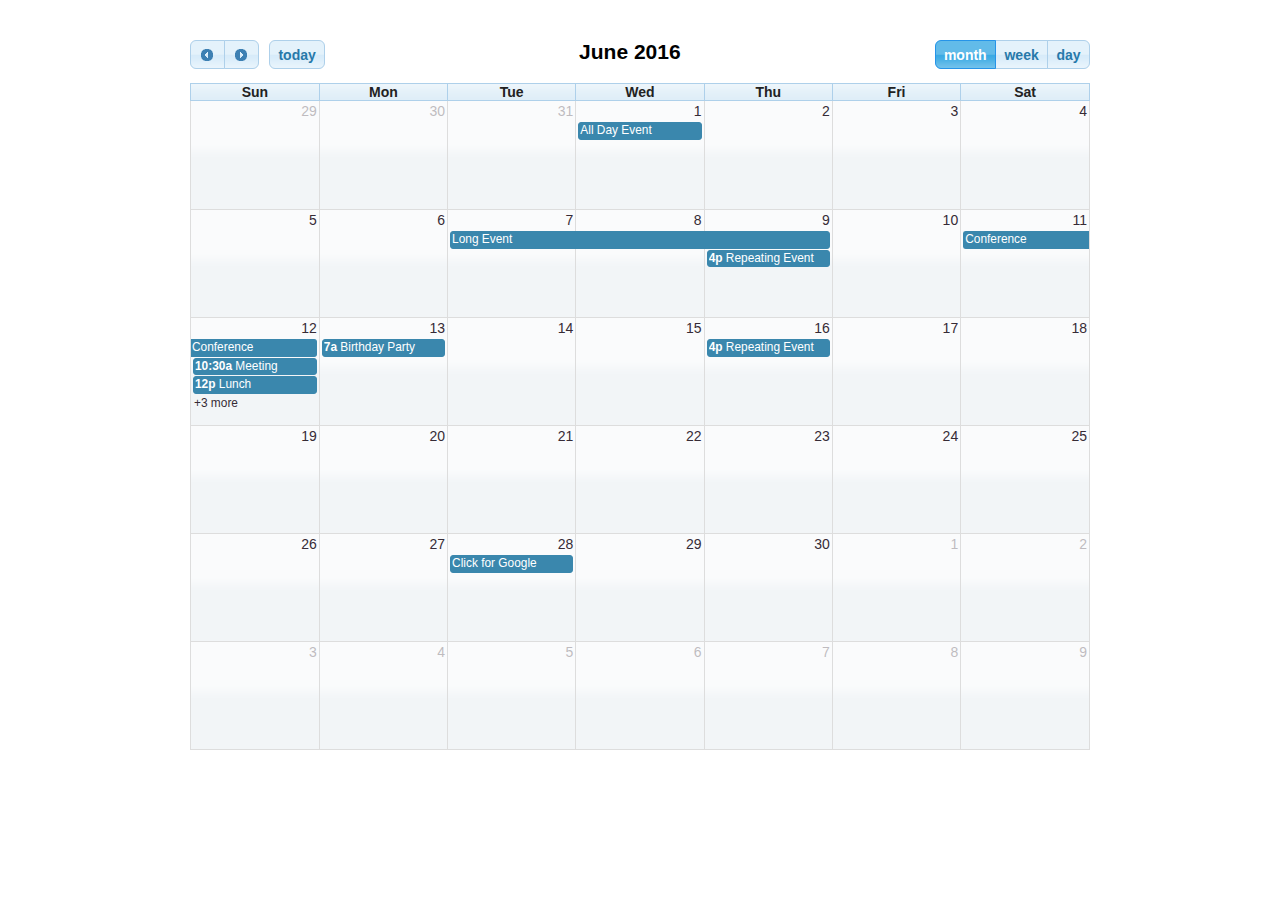
<file: app/libs/fullcalendar/demos/theme.html>
<!DOCTYPE html>
<html>
<head>
<meta charset='utf-8' />
<link rel='stylesheet' href='../lib/cupertino/jquery-ui.min.css' />
<link href='../fullcalendar.css' rel='stylesheet' />
<link href='../fullcalendar.print.css' rel='stylesheet' media='print' />
<script src='../lib/moment.min.js'></script>
<script src='../lib/jquery.min.js'></script>
<script src='../fullcalendar.min.js'></script>
<script>

	$(document).ready(function() {

		$('#calendar').fullCalendar({
			theme: true,
			header: {
				left: 'prev,next today',
				center: 'title',
				right: 'month,agendaWeek,agendaDay'
			},
			defaultDate: '2016-06-12',
			editable: true,
			eventLimit: true, // allow "more" link when too many events
			events: [
				{
					title: 'All Day Event',
					start: '2016-06-01'
				},
				{
					title: 'Long Event',
					start: '2016-06-07',
					end: '2016-06-10'
				},
				{
					id: 999,
					title: 'Repeating Event',
					start: '2016-06-09T16:00:00'
				},
				{
					id: 999,
					title: 'Repeating Event',
					start: '2016-06-16T16:00:00'
				},
				{
					title: 'Conference',
					start: '2016-06-11',
					end: '2016-06-13'
				},
				{
					title: 'Meeting',
					start: '2016-06-12T10:30:00',
					end: '2016-06-12T12:30:00'
				},
				{
					title: 'Lunch',
					start: '2016-06-12T12:00:00'
				},
				{
					title: 'Meeting',
					start: '2016-06-12T14:30:00'
				},
				{
					title: 'Happy Hour',
					start: '2016-06-12T17:30:00'
				},
				{
					title: 'Dinner',
					start: '2016-06-12T20:00:00'
				},
				{
					title: 'Birthday Party',
					start: '2016-06-13T07:00:00'
				},
				{
					title: 'Click for Google',
					url: 'http://google.com/',
					start: '2016-06-28'
				}
			]
		});
		
	});

</script>
<style>

	body {
		margin: 40px 10px;
		padding: 0;
		font-family: "Lucida Grande",Helvetica,Arial,Verdana,sans-serif;
		font-size: 14px;
	}

	#calendar {
		max-width: 900px;
		margin: 0 auto;
	}

</style>
</head>
<body>

	<div id='calendar'></div>

</body>
</html>
</file>
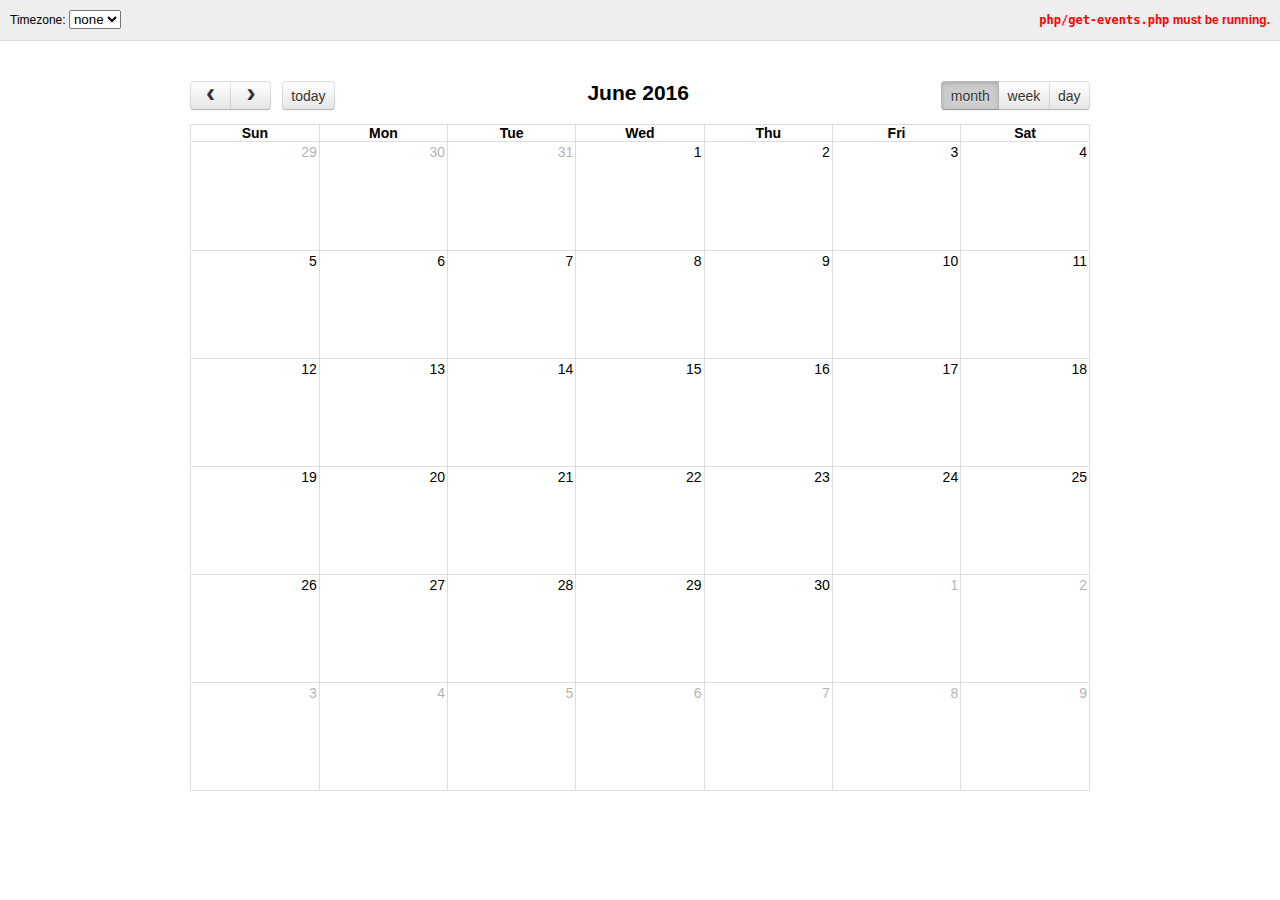
<file: app/libs/fullcalendar/demos/timezones.html>
<!DOCTYPE html>
<html>
<head>
<meta charset='utf-8' />
<link href='../fullcalendar.css' rel='stylesheet' />
<link href='../fullcalendar.print.css' rel='stylesheet' media='print' />
<script src='../lib/moment.min.js'></script>
<script src='../lib/jquery.min.js'></script>
<script src='../fullcalendar.min.js'></script>
<script>

	$(document).ready(function() {

		$('#calendar').fullCalendar({
			header: {
				left: 'prev,next today',
				center: 'title',
				right: 'month,agendaWeek,agendaDay'
			},
			defaultDate: '2016-06-12',
			editable: true,
			selectable: true,
			eventLimit: true, // allow "more" link when too many events
			events: {
				url: 'php/get-events.php',
				error: function() {
					$('#script-warning').show();
				}
			},
			loading: function(bool) {
				$('#loading').toggle(bool);
			},
			eventRender: function(event, el) {
				// render the timezone offset below the event title
				if (event.start.hasZone()) {
					el.find('.fc-title').after(
						$('<div class="tzo"/>').text(event.start.format('Z'))
					);
				}
			},
			dayClick: function(date) {
				console.log('dayClick', date.format());
			},
			select: function(startDate, endDate) {
				console.log('select', startDate.format(), endDate.format());
			}
		});

		// load the list of available timezones, build the <select> options
		$.getJSON('php/get-timezones.php', function(timezones) {
			$.each(timezones, function(i, timezone) {
				if (timezone != 'UTC') { // UTC is already in the list
					$('#timezone-selector').append(
						$("<option/>").text(timezone).attr('value', timezone)
					);
				}
			});
		});

		// when the timezone selector changes, dynamically change the calendar option
		$('#timezone-selector').on('change', function() {
			$('#calendar').fullCalendar('option', 'timezone', this.value || false);
		});
	});

</script>
<style>

	body {
		margin: 0;
		padding: 0;
		font-family: "Lucida Grande",Helvetica,Arial,Verdana,sans-serif;
		font-size: 14px;
	}

	#top {
		background: #eee;
		border-bottom: 1px solid #ddd;
		padding: 0 10px;
		line-height: 40px;
		font-size: 12px;
	}
	.left { float: left }
	.right { float: right }
	.clear { clear: both }

	#script-warning, #loading { display: none }
	#script-warning { font-weight: bold; color: red }

	#calendar {
		max-width: 900px;
		margin: 40px auto;
		padding: 0 10px;
	}

	.tzo {
		color: #000;
	}

</style>
</head>
<body>

	<div id='top'>

		<div class='left'>
			Timezone:
			<select id='timezone-selector'>
				<option value='' selected>none</option>
				<option value='local'>local</option>
				<option value='UTC'>UTC</option>
			</select>
		</div>

		<div class='right'>
			<span id='loading'>loading...</span>
			<span id='script-warning'><code>php/get-events.php</code> must be running.</span>
		</div>

		<div class='clear'></div>

	</div>

	<div id='calendar'></div>

</body>
</html>
</file>
<file: assets/css/landing-page.css>
/*           Font Smoothing      */
h1, .h1, h2, .h2, h3, .h3, h4, .h4, h5, .h5, h6, .h6, p, .navbar, .brand, .btn-simple, a, .td-name, td {
  -moz-osx-font-smoothing: grayscale;
  -webkit-font-smoothing: antialiased;
  font-family: "Helvetica Neue","Open Sans",Arial,sans-serif;
}

h1, .h1, h2, .h2, h3, .h3, h4, .h4 {
  font-weight: 400;
  margin: 30px 0 15px;
}

h1, .h1 {
  font-size: 52px;
}

h2, .h2 {
  font-size: 36px;
}

h3, .h3 {
  font-size: 28px;
  margin: 20px 0 10px;
}

h4, .h4 {
  font-size: 22px;
  line-height: 30px;
}

h5, .h5 {
  font-size: 18px;
  margin-bottom: 15px;
}

h6, .h6 {
  font-size: 14px;
  font-weight: 600;
  text-transform: uppercase;
}

p {
  font-size: 16px;
  line-height: 1.5;
}

/*     General overwrite     */
body {
  font-family: "Helvetica Neue","Open Sans",Arial,sans-serif;
}

a {
  color: #2ca8ff;
}
a:hover, a:focus {
  color: #109cff;
  text-decoration: none;
}

a:focus, a:active {
  outline: 0;
}

.navbar {
  -webkit-transition: all 300ms linear;
  -moz-transition: all 300ms linear;
  -o-transition: all 300ms linear;
  -ms-transition: all 300ms linear;
  transition: all 300ms linear;
}

.btn-hover, i {
  -webkit-transition: all 150ms linear;
  -moz-transition: all 150ms linear;
  -o-transition: all 150ms linear;
  -ms-transition: all 150ms linear;
  transition: all 150ms linear;
}

.fa {
  width: 18px;
  text-align: center;
}

.btn {
  border-width: 2px;
  background-color: transparent;
  font-weight: 400;
  opacity: 0.8;
  filter: alpha(opacity=80);
  padding: 8px 16px;
  border-color: #888888;
  color: #888888;
}
.btn:hover, .btn:focus, .btn:active, .btn.active, .open > .btn.dropdown-toggle {
  background-color: transparent;
  color: #777777;
  border-color: #777777;
}
.btn:disabled, .btn[disabled], .btn.disabled {
  background-color: transparent;
  border-color: #888888;
}
.btn.btn-fill {
  color: white;
  background-color: #888888;
  opacity: 1;
  filter: alpha(opacity=100);
}
.btn.btn-fill:hover, .btn.btn-fill:focus, .btn.btn-fill:active, .btn.btn-fill.active, .open > .btn.btn-fill.dropdown-toggle {
  background-color: #777777;
  color: white;
}
.btn.btn-fill .caret {
  border-top-color: white;
}
.btn .caret {
  border-top-color: #888888;
}
.btn:hover, .btn:focus {
  opacity: 1;
  filter: alpha(opacity=100);
  outline: 0 !important;
}
.btn:active, .btn.active, .open > .btn.dropdown-toggle {
  -webkit-box-shadow: none;
  box-shadow: none;
  outline: 0 !important;
}
.btn.btn-icon {
  padding: 8px;
}

.btn-primary {
  border-color: #3472f7;
  color: #3472f7;
}
.btn-primary:hover, .btn-primary:focus, .btn-primary:active, .btn-primary.active, .open > .btn-primary.dropdown-toggle {
  background-color: transparent;
  color: #1d62f0;
  border-color: #1d62f0;
}
.btn-primary:disabled, .btn-primary[disabled], .btn-primary.disabled {
  background-color: transparent;
  border-color: #3472f7;
}
.btn-primary.btn-fill {
  color: white;
  background-color: #3472f7;
  opacity: 1;
  filter: alpha(opacity=100);
}
.btn-primary.btn-fill:hover, .btn-primary.btn-fill:focus, .btn-primary.btn-fill:active, .btn-primary.btn-fill.active, .open > .btn-primary.btn-fill.dropdown-toggle {
  background-color: #1d62f0;
  color: white;
}
.btn-primary.btn-fill .caret {
  border-top-color: white;
}
.btn-primary .caret {
  border-top-color: #3472f7;
}

.btn-success {
  border-color: #3ABE41;
  color: #3ABE41;
}
.btn-success:hover, .btn-success:focus, .btn-success:active, .btn-success.active, .open > .btn-success.dropdown-toggle {
  background-color: transparent;
  color: #3ABE41;
  border-color: #34aa3a;
}
.btn-success:disabled, .btn-success[disabled], .btn-success.disabled {
  background-color: transparent;
  border-color: #3ABE41;
}
.btn-success.btn-fill {
  color: white;
  background-color: #3ABE41;
  opacity: 1;
  filter: alpha(opacity=100);
}
.btn-success.btn-fill:hover, .btn-success.btn-fill:focus, .btn-success.btn-fill:active, .btn-success.btn-fill.active, .open > .btn-success.btn-fill.dropdown-toggle {
  background-color: #34aa3a;
  color: white;
}
.btn-success.btn-fill .caret {
  border-top-color: white;
}
.btn-success .caret {
  border-top-color: #3ABE41;
}

.btn-info {
  border-color: #2ca8ff;
  color: #2ca8ff;
}
.btn-info:hover, .btn-info:focus, .btn-info:active, .btn-info.active, .open > .btn-info.dropdown-toggle {
  background-color: transparent;
  color: #109cff;
  border-color: #109cff;
}
.btn-info:disabled, .btn-info[disabled], .btn-info.disabled {
  background-color: transparent;
  border-color: #2ca8ff;
}
.btn-info.btn-fill {
  color: white;
  background-color: #2ca8ff;
  opacity: 1;
  filter: alpha(opacity=100);
}
.btn-info.btn-fill:hover, .btn-info.btn-fill:focus, .btn-info.btn-fill:active, .btn-info.btn-fill.active, .open > .btn-info.btn-fill.dropdown-toggle {
  background-color: #109cff;
  color: white;
}
.btn-info.btn-fill .caret {
  border-top-color: white;
}
.btn-info .caret {
  border-top-color: #2ca8ff;
}

.btn-warning {
  border-color: #FFA17F;
  color: #FFA17F;
}
.btn-warning:hover, .btn-warning:focus, .btn-warning:active, .btn-warning.active, .open > .btn-warning.dropdown-toggle {
  background-color: transparent;
  color: #ff967f;
  border-color: #ff967f;
}
.btn-warning:disabled, .btn-warning[disabled], .btn-warning.disabled {
  background-color: transparent;
  border-color: #ff9500;
}
.btn-warning.btn-fill {
  color: white;
  background-color: #FFA17F;
  opacity: 1;
  filter: alpha(opacity=100);
}
.btn-warning.btn-fill:hover, .btn-warning.btn-fill:focus, .btn-warning.btn-fill:active, .btn-warning.btn-fill.active, .open > .btn-warning.btn-fill.dropdown-toggle {
  background-color: #ff967f;
  color: white;
}
.btn-warning.btn-fill .caret {
  border-top-color: white;
}
.btn-warning .caret {
  border-top-color: #ff9500;
}

.btn-danger {
  border-color: #E01724;
  color: #E01724;
}
.btn-danger:hover, .btn-danger:focus, .btn-danger:active, .btn-danger.active, .open > .btn-danger.dropdown-toggle {
  background-color: transparent;
  color: #C91420;
  border-color: #C91420;
}
.btn-danger:disabled, .btn-danger[disabled], .btn-danger.disabled {
  background-color: transparent;
  border-color: #E01724;
}
.btn-danger.btn-fill {
  color: white;
  background-color: #E01724;
  opacity: 1;
  filter: alpha(opacity=100);
}
.btn-danger.btn-fill:hover, .btn-danger.btn-fill:focus, .btn-danger.btn-fill:active, .btn-danger.btn-fill.active, .open > .btn-danger.btn-fill.dropdown-toggle {
  background-color: #C91420;
  color: white;
}
.btn-danger.btn-fill .caret {
  border-top-color: white;
}
.btn-danger .caret {
  border-top-color: #E01724;
}

.btn-neutral {
  border-color: white;
  color: white;
}
.btn-neutral:hover, .btn-neutral:focus, .btn-neutral:active, .btn-neutral.active, .open > .btn-neutral.dropdown-toggle {
  background-color: transparent;
  color: white;
  border-color: white;
}
.btn-neutral:disabled, .btn-neutral[disabled], .btn-neutral.disabled {
  background-color: transparent;
  border-color: white;
}
.btn-neutral.btn-fill {
  color: white;
  background-color: white;
  opacity: 1;
  filter: alpha(opacity=100);
}
.btn-neutral.btn-fill:hover, .btn-neutral.btn-fill:focus, .btn-neutral.btn-fill:active, .btn-neutral.btn-fill.active, .open > .btn-neutral.btn-fill.dropdown-toggle {
  background-color: white;
  color: white;
}
.btn-neutral.btn-fill .caret {
  border-top-color: white;
}
.btn-neutral .caret {
  border-top-color: white;
}
.btn-neutral:active, .btn-neutral.active, .open > .btn-neutral.dropdown-toggle {
  background-color: white;
  color: #888888;
}
.btn-neutral.btn-fill, .btn-neutral.btn-fill:hover, .btn-neutral.btn-fill:focus {
  color: #888888;
}
.btn-neutral.btn-simple:active, .btn-neutral.btn-simple.active {
  background-color: transparent;
}

.btn:disabled, .btn[disabled], .btn.disabled {
  opacity: 0.5;
  filter: alpha(opacity=50);
}

.btn-round {
  border-width: 1px;
  border-radius: 30px !important;
  padding: 9px 18px;
}
.btn-round.btn-icon {
  padding: 9px;
}

.btn-simple {
  border: 0;
  font-size: 16px;
  padding: 8px 16px;
}
.btn-simple.btn-icon {
  padding: 8px;
}

.btn-lg {
  font-size: 18px;
  border-radius: 6px;
  padding: 14px 30px;
  font-weight: 400;
}
.btn-lg.btn-round {
  padding: 15px 30px;
}
.btn-lg.btn-simple {
  padding: 16px 30px;
}

.btn-sm {
  font-size: 12px;
  border-radius: 3px;
  padding: 5px 10px;
}
.btn-sm.btn-round {
  padding: 6px 10px;
}
.btn-sm.btn-simple {
  padding: 7px 10px;
}

.btn-xs {
  font-size: 12px;
  border-radius: 3px;
  padding: 1px 5px;
}
.btn-xs.btn-round {
  padding: 2px 5px;
}
.btn-xs.btn-simple {
  padding: 3px 5px;
}

.btn-wd {
  min-width: 140px;
}

.btn-group.select {
  width: 100%;
}

.btn-group.select .btn {
  text-align: left;
}

.btn-group.select .caret {
  position: absolute;
  top: 50%;
  margin-top: -1px;
  right: 8px;
}

.section {
  padding: 30px 0;
  position: relative;
  background-color: #FFFFFF;
}

.section-gray {
  background-color: #EEEEEE;
}

.section-white {
  background-color: #FFFFFF;
}

.navbar {
  border: 0;
  font-size: 16px;
}
.navbar .navbar-brand {
  font-weight: 600;
  margin: 5px 0px;
  padding: 20px 15px;
  font-size: 20px;
}
.navbar .navbar-nav > li > a {
  padding: 10px 15px;
  margin: 15px 3px;
}
.navbar .navbar-nav > li > a.btn {
  margin: 15px 3px;
  padding: 8px 16px;
}
.navbar .navbar-nav > li > a.btn-round {
  margin: 16px 3px;
}
.navbar .navbar-nav > li > a [class^="fa"] {
  font-size: 19px;
  position: relative;
  top: 1px;
}
.navbar .btn {
  margin: 15px 3px;
  font-size: 14px;
}
.navbar .btn-simple {
  font-size: 16px;
}

.navbar-transparent .navbar-brand, [class*="navbar-ct"] .navbar-brand {
  color: white;
  opacity: 0.9;
  filter: alpha(opacity=90);
}
.navbar-transparent .navbar-brand:focus, .navbar-transparent .navbar-brand:hover, [class*="navbar-ct"] .navbar-brand:focus, [class*="navbar-ct"] .navbar-brand:hover {
  background-color: transparent;
  opacity: 1;
  filter: alpha(opacity=100);
}
.navbar-transparent .navbar-nav > li > a, [class*="navbar-ct"] .navbar-nav > li > a {
  color: white;
  border-color: white;
  opacity: 0.8;
  filter: alpha(opacity=80);
}
.navbar-transparent .navbar-nav > .active > a,
.navbar-transparent .navbar-nav > .active > a:hover,
.navbar-transparent .navbar-nav > .active > a:focus,
.navbar-transparent .navbar-nav > li > a:hover,
.navbar-transparent .navbar-nav > li > a:focus, [class*="navbar-ct"] .navbar-nav > .active > a,
[class*="navbar-ct"] .navbar-nav > .active > a:hover,
[class*="navbar-ct"] .navbar-nav > .active > a:focus,
[class*="navbar-ct"] .navbar-nav > li > a:hover,
[class*="navbar-ct"] .navbar-nav > li > a:focus {
  background-color: transparent;
  border-radius: 3px;
  color: white;
  opacity: 1;
  filter: alpha(opacity=100);
}
.navbar-transparent .navbar-nav > .dropdown > a .caret,
.navbar-transparent .navbar-nav > .dropdown > a:hover .caret,
.navbar-transparent .navbar-nav > .dropdown > a:focus .caret, [class*="navbar-ct"] .navbar-nav > .dropdown > a .caret,
[class*="navbar-ct"] .navbar-nav > .dropdown > a:hover .caret,
[class*="navbar-ct"] .navbar-nav > .dropdown > a:focus .caret {
  border-bottom-color: white;
  border-top-color: white;
}
.navbar-transparent .navbar-nav > .open > a,
.navbar-transparent .navbar-nav > .open > a:hover,
.navbar-transparent .navbar-nav > .open > a:focus, [class*="navbar-ct"] .navbar-nav > .open > a,
[class*="navbar-ct"] .navbar-nav > .open > a:hover,
[class*="navbar-ct"] .navbar-nav > .open > a:focus {
  background-color: transparent;
  color: white;
  opacity: 1;
  filter: alpha(opacity=100);
}
.navbar-transparent .btn-default, [class*="navbar-ct"] .btn-default {
  color: white;
  border-color: white;
}
.navbar-transparent .btn-default.btn-fill, [class*="navbar-ct"] .btn-default.btn-fill {
  color: #9a9a9a;
  background-color: white;
  opacity: 0.9;
  filter: alpha(opacity=90);
}
.navbar-transparent .btn-default.btn-fill:hover,
.navbar-transparent .btn-default.btn-fill:focus,
.navbar-transparent .btn-default.btn-fill:active,
.navbar-transparent .btn-default.btn-fill.active,
.navbar-transparent .open .dropdown-toggle.btn-fill.btn-default, [class*="navbar-ct"] .btn-default.btn-fill:hover,
[class*="navbar-ct"] .btn-default.btn-fill:focus,
[class*="navbar-ct"] .btn-default.btn-fill:active,
[class*="navbar-ct"] .btn-default.btn-fill.active,
[class*="navbar-ct"] .open .dropdown-toggle.btn-fill.btn-default {
  border-color: white;
  opacity: 1;
  filter: alpha(opacity=100);
}

.navbar-transparent .dropdown-menu .divider {
  background-color: rgba(255, 255, 255, 0.2);
}

.footer {
  background-color: white;
  line-height: 20px;
}
.footer nav > ul {
  list-style: none;
  margin: 0;
  padding: 0;
  font-weight: normal;
}
.footer nav > ul a:not(.btn) {
  color: #9a9a9a;
  display: block;
  margin-bottom: 3px;
}
.footer nav > ul a:not(.btn):hover, .footer nav > ul a:not(.btn):focus {
  color: #777777;
}
.footer .social-area {
  padding: 15px 0;
}
.footer .social-area h5 {
  padding-bottom: 15px;
}
.footer .social-area > a:not(.btn) {
  color: #9a9a9a;
  display: inline-block;
  vertical-align: top;
  padding: 10px 5px;
  font-size: 20px;
  font-weight: normal;
  line-height: 20px;
  text-align: center;
}
.footer .social-area > a:not(.btn):hover, .footer .social-area > a:not(.btn):focus {
  color: #777777;
}
.footer .copyright {
  color: #777777;
  padding: 10px 15px;
  margin: 15px 3px;
  line-height: 20px;
  text-align: center;
}
.footer hr {
  border-color: #dddddd;
}
.footer .title {
  color: #777777;
}

.footer:not(.footer-big) nav > ul {
  font-size: 16px;
}
.footer:not(.footer-big) nav > ul li {
  margin-left: 20px;
  float: left;
}
.footer:not(.footer-big) nav > ul a {
  padding: 10px 0px;
  margin: 15px 10px 15px 0px;
}

.footer-default {
  background-color: whitesmoke;
}

.btn-social {
  opacity: 0.85;
  padding: 8px 9px;
}
.btn-social .fa {
  font-size: 18px;
  vertical-align: middle;
  display: inline-block;
}
.btn-social.btn-simple {
  padding: 9px 5px;
  font-size: 16px;
}
.btn-social.btn-simple .fa {
  font-size: 20px;
  position: relative;
  top: -2px;
  width: 24px;
}

.btn-facebook {
  border-color: #3b5998;
  color: #3b5998;
}
.btn-facebook:hover, .btn-facebook:focus, .btn-facebook:active, .btn-facebook.active, .open > .btn-facebook.dropdown-toggle {
  background-color: transparent;
  color: #3b5998;
  border-color: #3b5998;
  opacity: 1;
}
.btn-facebook:disabled, .btn-facebook[disabled], .btn-facebook.disabled {
  background-color: transparent;
  border-color: #3b5998;
}
.btn-facebook.btn-fill {
  color: white;
  background-color: #3b5998;
  opacity: 0.9;
}
.btn-facebook.btn-fill:hover, .btn-facebook.btn-fill:focus, .btn-facebook.btn-fill:active, .btn-facebook.btn-fill.active, .open > .btn-facebook.btn-fill.dropdown-toggle {
  background-color: #3b5998;
  color: white;
  opacity: 1;
}

.btn-twitter {
  border-color: #55acee;
  color: #55acee;
}
.btn-twitter:hover, .btn-twitter:focus, .btn-twitter:active, .btn-twitter.active, .open > .btn-twitter.dropdown-toggle {
  background-color: transparent;
  color: #55acee;
  border-color: #55acee;
  opacity: 1;
}
.btn-twitter:disabled, .btn-twitter[disabled], .btn-twitter.disabled {
  background-color: transparent;
  border-color: #55acee;
}
.btn-twitter.btn-fill {
  color: white;
  background-color: #55acee;
  opacity: 0.9;
}
.btn-twitter.btn-fill:hover, .btn-twitter.btn-fill:focus, .btn-twitter.btn-fill:active, .btn-twitter.btn-fill.active, .open > .btn-twitter.btn-fill.dropdown-toggle {
  background-color: #55acee;
  color: white;
  opacity: 1;
}

.btn-pinterest {
  border-color: #cc2127;
  color: #cc2127;
}
.btn-pinterest:hover, .btn-pinterest:focus, .btn-pinterest:active, .btn-pinterest.active, .open > .btn-pinterest.dropdown-toggle {
  background-color: transparent;
  color: #cc2127;
  border-color: #cc2127;
  opacity: 1;
}
.btn-pinterest:disabled, .btn-pinterest[disabled], .btn-pinterest.disabled {
  background-color: transparent;
  border-color: #cc2127;
}
.btn-pinterest.btn-fill {
  color: white;
  background-color: #cc2127;
  opacity: 0.9;
}
.btn-pinterest.btn-fill:hover, .btn-pinterest.btn-fill:focus, .btn-pinterest.btn-fill:active, .btn-pinterest.btn-fill.active, .open > .btn-pinterest.btn-fill.dropdown-toggle {
  background-color: #cc2127;
  color: white;
  opacity: 1;
}
.border-top{
  border-top: 1px solid #e2e2e2;
}

.parallax .parallax-image  {
  width: 100%;
  position: relative;
  height: 100%;
 
}

.parallax .parallax-image.second-image{
  position: absolute;
  right: -200px;
  top: 0;
}

.landing-page ol{
  font-weight: 300;
}

.landing-page .section p{
  margin-top: 30px;
  line-height: 28px;
  font-size: 18px;
  font-weight: 200;
}
.landing-page .section-description h5 {
  margin-top: 40px;
}
.landing-page .img-container {
  border-radius: 10px;
  overflow: hidden;
}
.landing-page .img-container img {
  width: 100%;
}
.landing-page .section-testimonials .carousel-control {
  left: -70px;
}
.landing-page .section-testimonials .carousel-control .fa {
  top: 40%;
}
.landing-page .section-testimonials .carousel-control.right {
  right: -40px;
  left: auto;
}
.landing-page .section-clients {
  padding: 50px 0;
}
.landing-page .section-clients .info .icon {
  background: transparent;
}
.landing-page .section-clients .icon i {
  color: #AAAAAA;
}
.landing-page .section-clients h3 {
  margin-top: 10px;
}
.landing-page .social-line {
  border-bottom: 1px solid #dddddd;
}
.landing-page .carousel-indicators {
  bottom: -50px;
}
.landing-page .carousel-indicators li {
  margin: 1px 10px;
  border-color: #888888;
}
.landing-page .carousel-indicators .active{
  background-color: #888888;
}
.landing-page .carousel-indicators.carousel-indicators-blue li {
  border-color: #00bbff;
}
.landing-page .carousel-indicators.carousel-indicators-blue .active {
  background-color: #00bbff;
}
.landing-page .carousel-indicators.carousel-indicators-green li {
  border-color: #3ABE41;
}
.landing-page .carousel-indicators.carousel-indicators-green .active {
  background-color: #3ABE41;
}
.landing-page .carousel-indicators.carousel-indicators-orange li {
  border-color: #FFA17F;
}
.landing-page .carousel-indicators.carousel-indicators-orange .active {
  background-color: #FFA17F;
}
.landing-page .carousel-indicators.carousel-indicators-red li {
  border-color: #E01724;
}
.landing-page .carousel-indicators.carousel-indicators-red .active {
  background-color: #E01724;
}
.landing-page .carousel-inner > .item > img,
.landing-page .carousel-inner > .item > a > img {
  display: block;
  margin: 0 auto;
  height: auto;
  border-radius: 10px;
  width: 100%;
}
.landing-page .carousel.fade {
  opacity: 1;
}
.landing-page .carousel.fade .item {
  -moz-transition: opacity ease-in-out .7s;
  -o-transition: opacity ease-in-out .7s;
  -webkit-transition: opacity ease-in-out .7s;
  transition: opacity ease-in-out .7s;
  left: 0 !important;
  opacity: 0;
  top: 0;
  position: absolute;
  width: 100%;
  display: block !important;
  z-index: 1;
}
.landing-page .carousel.fade .item:first-child {
  top: auto;
  position: relative;
}
.landing-page .carousel.fade .item.active {
  opacity: 1;
  -moz-transition: opacity ease-in-out .7s;
  -o-transition: opacity ease-in-out .7s;
  -webkit-transition: opacity ease-in-out .7s;
  transition: opacity ease-in-out .7s;
  z-index: 2;
}


.logo-container .logo{
    overflow: hidden;
    border-radius: 50%;
    border: 1px solid #333333;
    width: 50px; 
    float: left;
}

.logo-container .brand{
    font-size: 18px;
    color: #FFFFFF;
    line-height: 20px;
    float: left;
    margin-left: 10px;
    margin-top: 5px;
    width: 50px;
    height: 50px;
}
.logo-container{
    margin-top: 10px;
}
.logo-container .logo img{
    width: 100%;
}

.landing-page1 .container{
  max-width: 970px;
} 

.landing-page2 .container{
  max-width: 1170px;
}

 .header-text{
      text-transform: uppercase;
      font-weight: 200;
      color: #333;
      margin-bottom: 20px;
      font-size: 30px;
      position: relative;
      line-height: 24px;
}

.landing-page .navbar-top {
  position: absolute;
  top: 0;
  right: 0;
  left: 0;
  z-index: 1030;
}

.landing-page .parallax {
  width: 100%;
  height: 630px;
  overflow: hidden;
  display: block;
  background-size: 100%;
}

.landing-page .parallax .container{
  z-index: 2;
  position: absolute;
  top: 0;
  margin-left: auto;
  margin-right: auto;
  left: 0;
  right: 0;
}

.filter-gradient{
  position: relative;
}
.filter-gradient:after{
    background-size: 2000px;
    position: absolute;
    left: 0;
    top: 0;
    width: 100%;
    height: 100%;
    display: block;
    z-index: 1;
    content: "";
    opacity: .7;
}
.filter-gradient.gray:after{
/* IE9 SVG, needs conditional override of 'filter' to 'none' */
background: url([data-uri]);
background: -moz-linear-gradient(top,  rgba(35,37,38,1) 0%, rgba(65,67,69,0.87) 100%); /* FF3.6+ */
background: -webkit-gradient(linear, left top, left bottom, color-stop(0%,rgba(35,37,38,1)), color-stop(100%,rgba(65,67,69,0.87))); /* Chrome,Safari4+ */
background: -webkit-linear-gradient(top,  rgba(35,37,38,1) 0%,rgba(65,67,69,0.87) 100%); /* Chrome10+,Safari5.1+ */
background: -o-linear-gradient(top,  rgba(35,37,38,1) 0%,rgba(65,67,69,0.87) 100%); /* Opera 11.10+ */
background: -ms-linear-gradient(top,  rgba(35,37,38,1) 0%,rgba(65,67,69,0.87) 100%); /* IE10+ */
background: linear-gradient(to bottom,  rgba(35,37,38,1) 0%,rgba(65,67,69,0.87) 100%); /* W3C */
filter: progid:DXImageTransform.Microsoft.gradient( startColorstr='#232526', endColorstr='#de414345',GradientType=0 ); /* IE6-8 */

}
.filter-gradient.blue:after{
    background: rgba(54, 151, 142, 0.8) ; /* Old browsers */
    background: -moz-radial-gradient(center, ellipse cover,  #1e5799 0%, rgba(54, 151, 142, 0.8)  0%, #0C526C 100%, #3d7eaa 100%, #182848 100%, #6e48aa 100%, #6e48aa 100%); /* FF3.6+ */
    background: -webkit-gradient(radial, center center, 0px, center center, 100%, color-stop(0%,#1e5799), color-stop(0%,rgba(54, 151, 142, 0.8) ), color-stop(100%,#0C526C), color-stop(100%,#3d7eaa), color-stop(100%,#182848), color-stop(100%,#6e48aa), color-stop(100%,#6e48aa)); /* Chrome,Safari4+ */
    background: -webkit-radial-gradient(center, ellipse cover,  #1e5799 0%,rgba(54, 151, 142, 0.8)  0%,#0C526C 100%,#3d7eaa 100%,#182848 100%,#6e48aa 100%,#6e48aa 100%); /* Chrome10+,Safari5.1+ */
    background: -o-radial-gradient(center, ellipse cover,  #1e5799 0%,rgba(54, 151, 142, 0.8)  0%,#0C526C 100%,#3d7eaa 100%,#182848 100%,#6e48aa 100%,#6e48aa 100%); /* Opera 12+ */
    background: -ms-radial-gradient(center, ellipse cover,  #1e5799 0%,rgba(54, 151, 142, 0.8)  0%,#0C526C 100%,#3d7eaa 100%,#182848 100%,#6e48aa 100%,#6e48aa 100%); /* IE10+ */
    background: radial-gradient(ellipse at center,  #1e5799 0%,rgba(54, 151, 142, 0.8)  0%,#0C526C 100%,#3d7eaa 100%,#182848 100%,#6e48aa 100%,#6e48aa 100%); /* W3C */
    filter: progid:DXImageTransform.Microsoft.gradient( startColorstr='rgba(54, 151, 142, 0.8) ', endColorstr='#6e48aa',GradientType=1 ); /* IE6-9 fallback on horizontal gradient */
}
.filter-gradient.green:after{
/* IE9 SVG, needs conditional override of 'filter' to 'none' */
background: url([data-uri]);
background: -moz-linear-gradient(45deg,  rgba(52,143,80,1) 0%, rgba(86, 211, 146, 0.75) 100%); /* FF3.6+ */
background: -webkit-gradient(linear, left bottom, right top, color-stop(0%,rgba(52,143,80,1)), color-stop(100%,rgba(86, 211, 146, 0.75))); /* Chrome,Safari4+ */
background: -webkit-linear-gradient(45deg,  rgba(52,143,80,1) 0%,rgba(86, 211, 146, 0.75) 100%); /* Chrome10+,Safari5.1+ */
background: -o-linear-gradient(45deg,  rgba(52,143,80,1) 0%,rgba(86, 211, 146, 0.75) 100%); /* Opera 11.10+ */
background: -ms-linear-gradient(45deg,  rgba(52,143,80,1) 0%,rgba(86, 211, 146, 0.75) 100%); /* IE10+ */
background: linear-gradient(45deg,  rgba(52,143,80,1) 0%,rgba(86, 211, 146, 0.75) 100%); /* W3C */
filter: progid:DXImageTransform.Microsoft.gradient( startColorstr='#348f50', endColorstr='#de56b4d3',GradientType=1 ); /* IE6-8 fallback on horizontal gradient */

}
.filter-gradient.orange:after{
/* IE9 SVG, needs conditional override of 'filter' to 'none' */
background: url([data-uri]);
background: -moz-linear-gradient(top,  rgba(255,161,127,1) 0%, rgba(0,34,62,0.87) 100%); /* FF3.6+ */
background: -webkit-gradient(linear, left top, left bottom, color-stop(0%,rgba(255,161,127,1)), color-stop(100%,rgba(0,34,62,0.87))); /* Chrome,Safari4+ */
background: -webkit-linear-gradient(top,  rgba(255,161,127,1) 0%,rgba(0,34,62,0.87) 100%); /* Chrome10+,Safari5.1+ */
background: -o-linear-gradient(top,  rgba(255,161,127,1) 0%,rgba(0,34,62,0.87) 100%); /* Opera 11.10+ */
background: -ms-linear-gradient(top,  rgba(255,161,127,1) 0%,rgba(0,34,62,0.87) 100%); /* IE10+ */
background: linear-gradient(to bottom,  rgba(255,161,127,1) 0%,rgba(0,34,62,0.87) 100%); /* W3C */
filter: progid:DXImageTransform.Microsoft.gradient( startColorstr='#ffa17f', endColorstr='#de00223e',GradientType=0 ); /* IE6-8 */

}
.filter-gradient.red:after{
/* IE9 SVG, needs conditional override of 'filter' to 'none' */
background: url([data-uri]);
background: -moz-radial-gradient(center, ellipse cover,  rgba(224, 23, 36, 0.7)  1%, rgba(86,17,17,1) 100%); /* FF3.6+ */
background: -webkit-gradient(radial, center center, 0px, center center, 100%, color-stop(1%,rgba(224, 23, 36, 0.7) ), color-stop(100%,rgba(86,17,17,1))); /* Chrome,Safari4+ */
background: -webkit-radial-gradient(center, ellipse cover,  rgba(224, 23, 36, 0.7)  1%,rgba(86,17,17,1) 100%); /* Chrome10+,Safari5.1+ */
background: -o-radial-gradient(center, ellipse cover,  rgba(224, 23, 36, 0.7)  1%,rgba(86,17,17,1) 100%); /* Opera 12+ */
background: -ms-radial-gradient(center, ellipse cover,  rgba(224, 23, 36, 0.7)  1%,rgba(86,17,17,1) 100%); /* IE10+ */
background: radial-gradient(ellipse at center,  rgba(224, 23, 36, 0.7)  1%,rgba(86,17,17,1) 100%); /* W3C */
filter: progid:DXImageTransform.Microsoft.gradient( startColorstr='#de8e0009', endColorstr='#561111',GradientType=1 ); /* IE6-8 fallback on horizontal gradient */

}
.section-no-padding{
  padding-bottom: 0;
}

.landing-page .footer{
  padding: 20px 0;
}
.landing-page .parallax .parallax-background{
  position: relative;
  z-index: 1;
  width: 100%;
  height: 100%;
}
.landing-page .parallax .parallax-background img{
  width: 100%;
  height: auto;
  position: relative;
}
.landing-page .parallax .parallax-image{
  width: 100%;
  margin: 0 auto;
  margin-top: 145px;
  float: right;
  text-align: center;
}

.landing-page .parallax .parallax-image img {
  height: auto;
  width: 100%;
}

.landing-page .parallax .parallax-image img.phone{
  width: 80%;
  float: right;
}

.landing-page .parallax .parallax-background img.flipped{
   -moz-transform: scaleX(-1);
        -o-transform: scaleX(-1);
        -webkit-transform: scaleX(-1);
        transform: scaleX(-1);
        filter: FlipH;
        -ms-filter: "FlipH";
}

.landing-page .parallax .parallax-image .screen {
  position: absolute;
  z-index: 3;
}

.landing-page .parallax .description{
  margin-top: 200px;
  color: white;
  padding: 5px;
}

.landing-page .section-presentation .description{
  padding: 50px 5px 0;
}

.landing-page .parallax .description h2{
  text-shadow: 0 1px 5px rgba(0,0,0,0.2);
  font-weight: 200;
  font-size: 40px;
}

.landing-page .parallax .description h5 {
  line-height: 1.4;
  font-weight: 400;
  text-shadow: 0 1px 5px rgba(0,0,0,0.5);
  font-size: 18px;
}

.landing-page .parallax .buttons{
  width: 100%;
  display: inline-block;
  margin-top: 40px;
  }

  .landing-page .parallax .buttons h4{
    color: white;
    display: inline-block;
  }

  .landing-page .parallax .buttons h4 ~ .btn{
    margin-top: -10px;
    margin-left: 20px;
  }

  .landing-page .parallax .buttons .btn-simple{
    font-size: 30px;
  }



  .landing-page .logos {
    width: 100%;
    margin: 0 auto;
    text-align: center;
  }
  .landing-page .logos ul{
    display: block;
    width: 100%;
    margin: 0px auto;
    padding-top: 48px;
  }
   .landing-page .logos li{
    display: inline-block;
    margin: 0 17px;
   }

   .landing-page .section-presentation {
    overflow: hidden;
    width: 100%;
    min-height: 600px;
    margin-top: 30px;
   }

   .landing-page .section-presentation img{
    position: absolute;
    top: 0;
    left: 0;
    height: 600px;
   }

   .landing-page .section-presentation .iphone-presentation {
    position: relative;
    margin: 0 auto;
    width: 100%;
    height: auto;
   }

   .landing-page .section-no-padding .parallax {
    color: white;
    position: relative;
    overflow: hidden;
    width: 100%;
    height: 600px;
    text-align: center;
   }
 
   .landing-page .section-no-padding .parallax .info{
    position: absolute;
    left: 50%;
    -webkit-transform: translateX(-50%);
    -moz-transform:    translateX(-50%);
    -ms-transform:     translateX(-50%);
    -o-transform:      translateX(-50%);
    transform:         translateX(-50%);
    z-index: 20;
    top: 150px;

  }
  .landing-page .section-no-padding .parallax .info h1{
    font-size: 40px;
    font-weight: 300;
  }

   .landing-page .section-no-padding .parallax .info  a{
    position: relative;
    z-index: 10;
    
    }

   .landing-page .section-no-padding .parallax .info .btn-lg{
    margin-top: 75px;
    padding: 14px 80px;
   }

   .landing-page .section-demo{
    margin-top: 50px;
   }

   .landing-page .section-demo a{
    margin-top: 20px;
   }

   .landing-page .section-demo .demo-image{
    position: relative;
    width: 100%;
    display: block;
   }

   .landing-page .section-demo .demo-image img{
    width: 100%;
    height: auto;
    border-radius: 10px;
   }

   .landing-page .section-demo .row:first-child{
    margin-bottom: 100px;
   }

   .landing-page .section-demo .carousel-inner{
        border-radius: 10px;
        box-shadow: 0 1px 4px rgba(0, 0, 0, 0.23);
  }

   .landing-page .section-features{
        margin: 50px 0;
   }

   .landing-page .section-features .card{
        width: 100%;
        min-height: 390px;
        padding: 10px 30px;
        border: 1px solid #DDDDDD;
        border-radius: 10px;
        margin-top: 30px;
        text-align: center;
   }
   .landing-page .section-features .card .icon i{
        font-size: 63px;
        color: #9a9a9a;
        width: 85px;
        height: 85px;
        line-height: 80px;
        text-align: center;
        border-radius: 50%;
        margin: 0 auto;
        margin-top: 20px;
   }

    .landing-page .section-features .card.card-blue{ 
      border-color: #CCE7F5;
    }
    .landing-page .section-features .card.card-blue .icon i{
      color:#00bbff;
    }
    .landing-page .section-features .card.card-green{
      border-color: #BDF8C0;
    }
    .landing-page .section-features .card.card-green .icon i{
      color:#3ABE41;
    }
    .landing-page .section-features .card.card-orange{ 
      border-color: #FAD9CD;
    }
    .landing-page .section-features .card.card-orange .icon i{
      color:#ff967f;
    }
     .landing-page .section-features .card.card-red{ 
      border-color: #FFBFC3;
    }
    .landing-page .section-features .card.card-red .icon i{
      color:#E01724;
    }
    .landing-page .section-features .card  h4{
        font-weight: 300;
        font-size: 18px;
        margin: 30px 0 -15px;
   }

   .landing-page .section-features .card  p{
        font-size: 16px;
        line-height: 22px;
        color: #777;
   }


   .landing-page .section-testimonial{
     position: relative;
    width: 100%;
    min-height: 450px;
  }
  .landing-page .section-testimonial .carousel{
    margin-top: 50px;
    
  }
    .landing-page .section-testimonial .carousel-inner .item .mask{
      width: 100px;
      height: 100px;
      border-radius: 50%;
      border: 5px solid #ddd;
      overflow: hidden;
      display: block;
      margin: 0 auto;
    }

   .landing-page .section-testimonial .carousel-inner .item img{
      width: 100%;
      height: auto;
      display: block;
   }

   .landing-page .section-testimonial .carousel-inner .item .carousel-testimonial-caption{
    text-align: center;
    max-width: 700px;
    margin: 0 auto;
   }

   .landing-page .section-testimonial .carousel-inner  h3{
    font-weight: 300;
    font-size: 30px;
    line-height: 46px;
   }

   .landing-page .section-testimonial .carousel-inner  p{
    margin-top: 10px;
    color: #9a9a9a;
   }

   .landing-page .section-testimonial .carousel-control {
    color: #333;
    text-shadow: none;
   }

   .landing-page .carousel.fade {
  opacity: 1;
}
.landing-page .carousel.fade .item {
  -moz-transition: opacity ease-in-out .7s;
  -o-transition: opacity ease-in-out .7s;
  -webkit-transition: opacity ease-in-out .7s;
  transition: opacity ease-in-out .7s;
  left: 0 !important;
  opacity: 0;
  top: 0;
  position: absolute;
  width: 100%;
  display: block !important;
  z-index: 1;
}
.landing-page .carousel.fade .item:first-child {
  top: auto;
  position: relative;
}
.landing-page .carousel.fade .item.active {
  opacity: 1;
  -moz-transition: opacity ease-in-out .7s;
  -o-transition: opacity ease-in-out .7s;
  -webkit-transition: opacity ease-in-out .7s;
  transition: opacity ease-in-out .7s;
  z-index: 2;
}

.fixed-plugin{
    position: fixed;
    top: 150px;
    right: 0;
    width: 64px;
    background: rgba(0,0,0,.3);
    z-index: 1031;
    border-radius: 8px 0 0 8px;
    text-align: center;
}
.fixed-plugin .fa-cog{
    color: #FFFFFF;
/*     background-color: rgba(0,0,0,.2); */
    padding: 10px;
    border-radius: 0 0 6px 6px;
}
.fixed-plugin .dropdown-menu{
    right: 80px;
    left: auto;
    width: 440px;
}
.fixed-plugin .dropdown-menu:after, .fixed-plugin .dropdown-menu:before{
    right: 10px;
    margin-left: auto;
    left: auto;
}
.fixed-plugin .fa-circle-thin{
    color: #FFFFFF;
}
.fixed-plugin .active .fa-circle-thin{
    color: #00bbff;
}

.footer-dropdown{
  top: -120px !important;
}

.footer-dropdown:before, .footer-dropdown:after{
  top: 300px !important;
}

.fixed-plugin img{
    border-radius: 6px;
    width: 200px;
    max-height: 175px;
    float: left;
}

.fixed-plugin .active a, 
.fixed-plugin a:hover{
    border-color: #00bbff;
}

.fixed-plugin .btn{
    margin: 10px 15px 0;
    color: #FFFFFF;
}
.fixed-plugin .btn:hover{
    color: #FFFFFF;
}
.fixed-plugin .badge{
    border: 3px solid #FFFFFF;
    border-radius: 50%;
    cursor: pointer;
    display: inline-block;
    height: 23px;
    margin-right: 5px;
    position: relative;
    width: 23px;
}
.fixed-plugin .badge.active, .fixed-plugin .badge:hover{
    border-color: #00bbff;
}
.fixed-plugin .badge-white{
    background-color: #eeeeee;
}
.fixed-plugin .badge-gray{
    background-color: #999999;
}
.fixed-plugin .badge-black{
    background-color: #5d5d5d;
}
.fixed-plugin .badge-orange{
    background-color: #FFA17F;
}
.fixed-plugin .badge-green{
    background-color: #3ABE41;
}
.fixed-plugin .badge-blue{
    background-color: #2ca8ff;
}
.fixed-plugin .badge-red{
    background-color: #E01724;
}
.fa{
    width: auto;
}

.fixed-plugin h5{
    font-size: 1em;
}
.fixed-plugin .dropdown-menu li{
    display: block;
    float: left;
    width: 100%;
    padding: 5px;
}

.fixed-plugin li.adjustments-line,
.fixed-plugin li.header-title{
    width: 100%;
    height: 50px;
    min-height: inherit;
}

.fixed-plugin li.header-title{
    height: 30px;
  line-height: 40px;
  font-size: 12px;
  font-weight: 600;
  text-transform: uppercase;
  padding: 0 15px;
} 

.fixed-plugin .adjustments-line p{
    float: left;
    display: inline-block;
    margin-bottom: 0;
    font-size: 1em;
}
.fixed-plugin .adjustments-line .switch{
    float: right;
}
.fixed-plugin .dropdown-menu > li.adjustments-line > a{
      padding-right: 0;
      padding-left: 0;
      border-bottom: 1px solid #ddd;
      margin-left: 10px;
      margin-right: 10px;
}
.fixed-plugin .dropdown-menu > li:not(.adjustments-line) > a p{
  margin-top: 35px;
  font-size: 14px;
  margin-left: 14px;
}
.fixed-plugin .dropdown-menu > li > a:not(.switch-trigger){
      font-size: 16px;
      text-align: center;
      border-radius: 10px;
      background-color: #FFF;
      padding-left: 0;
      padding-right: 0; 
      opacity: 1;
      cursor: pointer;
}

.fixed-plugin .dropdown-menu > li > a.switch-trigger:hover,
.fixed-plugin .dropdown-menu > li > a.switch-trigger:focus{
    background-color: transparent;
}
.fixed-plugin .dropdown-menu > .active > a:not(.switch-trigger), 
.fixed-plugin .dropdown-menu > .active > a:not(.switch-trigger){
    border-color: #00bbff;
    background-color: #FFFFFF;
}

.fixed-plugin .dropdown-menu > li > a img{
    margin-top: auto;
    border: 3px solid transparent;
}

.fixed-plugin .dropdown-menu >li.active >a img{
  border-color: rgb(32, 195, 255);
}

.fixed-plugin .dropdown-menu >li > a:hover img{
  border-color: rgb(44, 168, 255);
}

.fixed-plugin .dropdown-menu > li.active > a p, 
.fixed-plugin .dropdown-menu > li > a p, 
.fixed-plugin .dropdown-menu > li.active > a:focus p{
    color: #777777;
}

.fixed-plugin .dropdown-menu > li > a:hover p{
  color: #333333;
}
.fixed-plugin .dropdown-menu:before,
.fixed-plugin .dropdown-menu:after{
    content: "";
    display: inline-block;
    position: absolute;
    top: 20px;
    width: 10px;
    transform: translateY(-50%);
    -webkit-transform: translateY(-50%);
    -moz-transform: translateY(-50%);
}
.fixed-plugin .dropdown-menu:before{
    border-bottom: 10px solid rgba(0, 0, 0, 0);
    border-left: 10px solid rgba(0,0,0,0.2);
    border-top: 10px solid rgba(0,0,0,0);
    right: -10px;
}

.fixed-plugin .dropdown-menu:after{
    border-bottom: 10px solid rgba(0, 0, 0, 0);
    border-left: 10px solid #FFFFFF;
    border-top: 10px solid rgba(0,0,0,0);
    right: -9px;
}

@media (max-width:768px){
    .fixed-plugin{
        top: 80px;
        right: 0px;
    }
    .main .container{
        margin-bottom: 50px;
    }
    #video_background{
        display: none;
    }

}

@media (min-width: 768px){
    .navbar-form {
        margin-top: 21px;
        margin-bottom: 21px;
        padding-left: 5px;
        padding-right: 5px;
    }
    .navbar-nav > li > .dropdown-menu, .dropdown-menu{
        display: block;
        margin: 0;
        padding: 0;
        z-index: 9000;
        position: absolute;
        -webkit-border-radius: 10px;
        box-shadow: 1px 2px 3px rgba(0, 0, 0, 0.125);
        border-radius: 10px;
        -webkit-box-sizing: border-box;
        -moz-box-sizing: border-box;
        box-sizing: border-box;
        opacity: 0;
        -ms-filter: "alpha(opacity=0)";
        -webkit-filter: alpha(opacity=0);
        -moz-filter: alpha(opacity=0);
        -ms-filter: alpha(opacity=0);
        -o-filter: alpha(opacity=0);
        filter: alpha(opacity=0);
        -webkit-transform: scale(0);
        -moz-transform: scale(0);
        -o-transform: scale(0);
        -ms-transform: scale(0);
        transform: scale(0);
        -webkit-transition: all 300ms cubic-bezier(0.34, 1.61, 0.7, 1);
        -moz-transition: all 300ms cubic-bezier(0.34, 1.61, 0.7, 1);
        -o-transition: all 300ms cubic-bezier(0.34, 1.61, 0.7, 1);
        -ms-transition: all 300ms cubic-bezier(0.34, 1.61, 0.7, 1);
        transition: all 300ms cubic-bezier(0.34, 1.61, 0.7, 1);
    
    }
    .navbar-nav > li.open > .dropdown-menu, .open .dropdown-menu{
        -webkit-transform-origin: 29px -50px;
        -moz-transform-origin: 29px -50px;
        -o-transform-origin: 29px -50px;
        -ms-transform-origin: 29px -50px;
        transform-origin: 29px -50px;
        -webkit-transform: scale(1);
        -moz-transform: scale(1);
        -o-transform: scale(1);
        -ms-transform: scale(1);
        transform: scale(1);
        opacity: 1;
        -ms-filter: none;
        -webkit-filter: none;
        -moz-filter: none;
        -ms-filter: none;
        -o-filter: none;
        filter: none;
        padding: 5px 10px 15px;
    }
    .dropdown .dropdown-menu{
      top: -30px;
    }
    .fixed-plugin .dropdown-menu:before,
    .fixed-plugin .dropdown-menu:after{
        content: "";
        display: inline-block;
        position: absolute;
        top: 50px;
        width: 16px;
        transform: translateY(-50%);
        -webkit-transform: translateY(-50%);
        -moz-transform: translateY(-50%);
    }
    .fixed-plugin .dropdown-menu:before{
        border-bottom: 16px solid rgba(0, 0, 0, 0);
        border-left: 16px solid rgba(0,0,0,0.2);
        border-top: 16px solid rgba(0,0,0,0);
        right: -16px;
    }
    
    .fixed-plugin .dropdown-menu:after{
        border-bottom: 16px solid rgba(0, 0, 0, 0);
        border-left: 16px solid #FFFFFF;
        border-top: 16px solid rgba(0,0,0,0);
        right: -15px;
    }
}

@media (max-width: 767px){
  .fixed-plugin{
    position: absolute;
  }
  .fixed-plugin .dropdown-menu{
    top: 0;
    width: 220px;
  }
  .nav > li{
    text-align: center;
  }
  .navbar-toggle .icon-bar{
    background: white;
  }
  .navbar-toggle{
    padding: 16px 10px;
  }
  .logo-container .logo{
    margin-left: 20px;
  }
  .landing-page .wrapper{
    text-align: center;
  }
  .landing-page .navbar-top{
    background: rgba(0, 0, 0, 0.75);
  }
  .landing-page .parallax {
    height: 550px;
  }
  .landing-page .parallax .parallax-background img {
    width: auto;
    height: 100%;
  }
  .landing-page .parallax .description{
    margin-top: 65px;  }
  .landing-page .parallax .buttons{
    margin: 20px 0;
  }
  .landing-page .logos li{
    display: block;
    margin-top: 10px;
  }
  .landing-page .logos ul{
    padding-top: 20px;
  }
  .landing-page .section-presentation{
    margin: 0;
  }
  .landing-page .section-presentation{
    height: auto;
  }
  .landing-page .carousel-indicators{
    bottom: -30px;
  }
  .landing-page .carousel{
    min-height: 210px;
  }
  .footer nav.pull-left, .footer:not(.footer-big) nav > ul li, .pull-right {
    float: none !important;
  }
}

@media (min-width: 768px){
    .landing-page .navbar-top{
        padding-top: 10px;
    }
}
</file>
<file: assets/css/pe-icon-7-stroke.css>
@font-face {
	font-family: 'Pe-icon-7-stroke';
	src:url('../fonts/Pe-icon-7-stroke.eot?d7yf1v');
	src:url('../fonts/Pe-icon-7-stroke.eot?#iefixd7yf1v') format('embedded-opentype'),
		url('../fonts/Pe-icon-7-stroke.woff?d7yf1v') format('woff'),
		url('../fonts/Pe-icon-7-stroke.ttf?d7yf1v') format('truetype'),
		url('../fonts/Pe-icon-7-stroke.svg?d7yf1v#Pe-icon-7-stroke') format('svg');
	font-weight: normal;
	font-style: normal;
}

[class^="pe-7s-"], [class*=" pe-7s-"] {
	display: inline-block;
	font-family: 'Pe-icon-7-stroke';
	speak: none;
	font-style: normal;
	font-weight: normal;
	font-variant: normal;
	text-transform: none;
	line-height: 1;

	/* Better Font Rendering =========== */
	-webkit-font-smoothing: antialiased;
	-moz-osx-font-smoothing: grayscale;
}

.pe-7s-album:before {
	content: "\e6aa";
}
.pe-7s-arc:before {
	content: "\e6ab";
}
.pe-7s-back-2:before {
	content: "\e6ac";
}
.pe-7s-bandaid:before {
	content: "\e6ad";
}
.pe-7s-car:before {
	content: "\e6ae";
}
.pe-7s-diamond:before {
	content: "\e6af";
}
.pe-7s-door-lock:before {
	content: "\e6b0";
}
.pe-7s-eyedropper:before {
	content: "\e6b1";
}
.pe-7s-female:before {
	content: "\e6b2";
}
.pe-7s-gym:before {
	content: "\e6b3";
}
.pe-7s-hammer:before {
	content: "\e6b4";
}
.pe-7s-headphones:before {
	content: "\e6b5";
}
.pe-7s-helm:before {
	content: "\e6b6";
}
.pe-7s-hourglass:before {
	content: "\e6b7";
}
.pe-7s-leaf:before {
	content: "\e6b8";
}
.pe-7s-magic-wand:before {
	content: "\e6b9";
}
.pe-7s-male:before {
	content: "\e6ba";
}
.pe-7s-map-2:before {
	content: "\e6bb";
}
.pe-7s-next-2:before {
	content: "\e6bc";
}
.pe-7s-paint-bucket:before {
	content: "\e6bd";
}
.pe-7s-pendrive:before {
	content: "\e6be";
}
.pe-7s-photo:before {
	content: "\e6bf";
}
.pe-7s-piggy:before {
	content: "\e6c0";
}
.pe-7s-plugin:before {
	content: "\e6c1";
}
.pe-7s-refresh-2:before {
	content: "\e6c2";
}
.pe-7s-rocket:before {
	content: "\e6c3";
}
.pe-7s-settings:before {
	content: "\e6c4";
}
.pe-7s-shield:before {
	content: "\e6c5";
}
.pe-7s-smile:before {
	content: "\e6c6";
}
.pe-7s-usb:before {
	content: "\e6c7";
}
.pe-7s-vector:before {
	content: "\e6c8";
}
.pe-7s-wine:before {
	content: "\e6c9";
}
.pe-7s-cloud-upload:before {
	content: "\e68a";
}
.pe-7s-cash:before {
	content: "\e68c";
}
.pe-7s-close:before {
	content: "\e680";
}
.pe-7s-bluetooth:before {
	content: "\e68d";
}
.pe-7s-cloud-download:before {
	content: "\e68b";
}
.pe-7s-way:before {
	content: "\e68e";
}
.pe-7s-close-circle:before {
	content: "\e681";
}
.pe-7s-id:before {
	content: "\e68f";
}
.pe-7s-angle-up:before {
	content: "\e682";
}
.pe-7s-wristwatch:before {
	content: "\e690";
}
.pe-7s-angle-up-circle:before {
	content: "\e683";
}
.pe-7s-world:before {
	content: "\e691";
}
.pe-7s-angle-right:before {
	content: "\e684";
}
.pe-7s-volume:before {
	content: "\e692";
}
.pe-7s-angle-right-circle:before {
	content: "\e685";
}
.pe-7s-users:before {
	content: "\e693";
}
.pe-7s-angle-left:before {
	content: "\e686";
}
.pe-7s-user-female:before {
	content: "\e694";
}
.pe-7s-angle-left-circle:before {
	content: "\e687";
}
.pe-7s-up-arrow:before {
	content: "\e695";
}
.pe-7s-angle-down:before {
	content: "\e688";
}
.pe-7s-switch:before {
	content: "\e696";
}
.pe-7s-angle-down-circle:before {
	content: "\e689";
}
.pe-7s-scissors:before {
	content: "\e697";
}
.pe-7s-wallet:before {
	content: "\e600";
}
.pe-7s-safe:before {
	content: "\e698";
}
.pe-7s-volume2:before {
	content: "\e601";
}
.pe-7s-volume1:before {
	content: "\e602";
}
.pe-7s-voicemail:before {
	content: "\e603";
}
.pe-7s-video:before {
	content: "\e604";
}
.pe-7s-user:before {
	content: "\e605";
}
.pe-7s-upload:before {
	content: "\e606";
}
.pe-7s-unlock:before {
	content: "\e607";
}
.pe-7s-umbrella:before {
	content: "\e608";
}
.pe-7s-trash:before {
	content: "\e609";
}
.pe-7s-tools:before {
	content: "\e60a";
}
.pe-7s-timer:before {
	content: "\e60b";
}
.pe-7s-ticket:before {
	content: "\e60c";
}
.pe-7s-target:before {
	content: "\e60d";
}
.pe-7s-sun:before {
	content: "\e60e";
}
.pe-7s-study:before {
	content: "\e60f";
}
.pe-7s-stopwatch:before {
	content: "\e610";
}
.pe-7s-star:before {
	content: "\e611";
}
.pe-7s-speaker:before {
	content: "\e612";
}
.pe-7s-signal:before {
	content: "\e613";
}
.pe-7s-shuffle:before {
	content: "\e614";
}
.pe-7s-shopbag:before {
	content: "\e615";
}
.pe-7s-share:before {
	content: "\e616";
}
.pe-7s-server:before {
	content: "\e617";
}
.pe-7s-search:before {
	content: "\e618";
}
.pe-7s-film:before {
	content: "\e6a5";
}
.pe-7s-science:before {
	content: "\e619";
}
.pe-7s-disk:before {
	content: "\e6a6";
}
.pe-7s-ribbon:before {
	content: "\e61a";
}
.pe-7s-repeat:before {
	content: "\e61b";
}
.pe-7s-refresh:before {
	content: "\e61c";
}
.pe-7s-add-user:before {
	content: "\e6a9";
}
.pe-7s-refresh-cloud:before {
	content: "\e61d";
}
.pe-7s-paperclip:before {
	content: "\e69c";
}
.pe-7s-radio:before {
	content: "\e61e";
}
.pe-7s-note2:before {
	content: "\e69d";
}
.pe-7s-print:before {
	content: "\e61f";
}
.pe-7s-network:before {
	content: "\e69e";
}
.pe-7s-prev:before {
	content: "\e620";
}
.pe-7s-mute:before {
	content: "\e69f";
}
.pe-7s-power:before {
	content: "\e621";
}
.pe-7s-medal:before {
	content: "\e6a0";
}
.pe-7s-portfolio:before {
	content: "\e622";
}
.pe-7s-like2:before {
	content: "\e6a1";
}
.pe-7s-plus:before {
	content: "\e623";
}
.pe-7s-left-arrow:before {
	content: "\e6a2";
}
.pe-7s-play:before {
	content: "\e624";
}
.pe-7s-key:before {
	content: "\e6a3";
}
.pe-7s-plane:before {
	content: "\e625";
}
.pe-7s-joy:before {
	content: "\e6a4";
}
.pe-7s-photo-gallery:before {
	content: "\e626";
}
.pe-7s-pin:before {
	content: "\e69b";
}
.pe-7s-phone:before {
	content: "\e627";
}
.pe-7s-plug:before {
	content: "\e69a";
}
.pe-7s-pen:before {
	content: "\e628";
}
.pe-7s-right-arrow:before {
	content: "\e699";
}
.pe-7s-paper-plane:before {
	content: "\e629";
}
.pe-7s-delete-user:before {
	content: "\e6a7";
}
.pe-7s-paint:before {
	content: "\e62a";
}
.pe-7s-bottom-arrow:before {
	content: "\e6a8";
}
.pe-7s-notebook:before {
	content: "\e62b";
}
.pe-7s-note:before {
	content: "\e62c";
}
.pe-7s-next:before {
	content: "\e62d";
}
.pe-7s-news-paper:before {
	content: "\e62e";
}
.pe-7s-musiclist:before {
	content: "\e62f";
}
.pe-7s-music:before {
	content: "\e630";
}
.pe-7s-mouse:before {
	content: "\e631";
}
.pe-7s-more:before {
	content: "\e632";
}
.pe-7s-moon:before {
	content: "\e633";
}
.pe-7s-monitor:before {
	content: "\e634";
}
.pe-7s-micro:before {
	content: "\e635";
}
.pe-7s-menu:before {
	content: "\e636";
}
.pe-7s-map:before {
	content: "\e637";
}
.pe-7s-map-marker:before {
	content: "\e638";
}
.pe-7s-mail:before {
	content: "\e639";
}
.pe-7s-mail-open:before {
	content: "\e63a";
}
.pe-7s-mail-open-file:before {
	content: "\e63b";
}
.pe-7s-magnet:before {
	content: "\e63c";
}
.pe-7s-loop:before {
	content: "\e63d";
}
.pe-7s-look:before {
	content: "\e63e";
}
.pe-7s-lock:before {
	content: "\e63f";
}
.pe-7s-lintern:before {
	content: "\e640";
}
.pe-7s-link:before {
	content: "\e641";
}
.pe-7s-like:before {
	content: "\e642";
}
.pe-7s-light:before {
	content: "\e643";
}
.pe-7s-less:before {
	content: "\e644";
}
.pe-7s-keypad:before {
	content: "\e645";
}
.pe-7s-junk:before {
	content: "\e646";
}
.pe-7s-info:before {
	content: "\e647";
}
.pe-7s-home:before {
	content: "\e648";
}
.pe-7s-help2:before {
	content: "\e649";
}
.pe-7s-help1:before {
	content: "\e64a";
}
.pe-7s-graph3:before {
	content: "\e64b";
}
.pe-7s-graph2:before {
	content: "\e64c";
}
.pe-7s-graph1:before {
	content: "\e64d";
}
.pe-7s-graph:before {
	content: "\e64e";
}
.pe-7s-global:before {
	content: "\e64f";
}
.pe-7s-gleam:before {
	content: "\e650";
}
.pe-7s-glasses:before {
	content: "\e651";
}
.pe-7s-gift:before {
	content: "\e652";
}
.pe-7s-folder:before {
	content: "\e653";
}
.pe-7s-flag:before {
	content: "\e654";
}
.pe-7s-filter:before {
	content: "\e655";
}
.pe-7s-file:before {
	content: "\e656";
}
.pe-7s-expand1:before {
	content: "\e657";
}
.pe-7s-exapnd2:before {
	content: "\e658";
}
.pe-7s-edit:before {
	content: "\e659";
}
.pe-7s-drop:before {
	content: "\e65a";
}
.pe-7s-drawer:before {
	content: "\e65b";
}
.pe-7s-download:before {
	content: "\e65c";
}
.pe-7s-display2:before {
	content: "\e65d";
}
.pe-7s-display1:before {
	content: "\e65e";
}
.pe-7s-diskette:before {
	content: "\e65f";
}
.pe-7s-date:before {
	content: "\e660";
}
.pe-7s-cup:before {
	content: "\e661";
}
.pe-7s-culture:before {
	content: "\e662";
}
.pe-7s-crop:before {
	content: "\e663";
}
.pe-7s-credit:before {
	content: "\e664";
}
.pe-7s-copy-file:before {
	content: "\e665";
}
.pe-7s-config:before {
	content: "\e666";
}
.pe-7s-compass:before {
	content: "\e667";
}
.pe-7s-comment:before {
	content: "\e668";
}
.pe-7s-coffee:before {
	content: "\e669";
}
.pe-7s-cloud:before {
	content: "\e66a";
}
.pe-7s-clock:before {
	content: "\e66b";
}
.pe-7s-check:before {
	content: "\e66c";
}
.pe-7s-chat:before {
	content: "\e66d";
}
.pe-7s-cart:before {
	content: "\e66e";
}
.pe-7s-camera:before {
	content: "\e66f";
}
.pe-7s-call:before {
	content: "\e670";
}
.pe-7s-calculator:before {
	content: "\e671";
}
.pe-7s-browser:before {
	content: "\e672";
}
.pe-7s-box2:before {
	content: "\e673";
}
.pe-7s-box1:before {
	content: "\e674";
}
.pe-7s-bookmarks:before {
	content: "\e675";
}
.pe-7s-bicycle:before {
	content: "\e676";
}
.pe-7s-bell:before {
	content: "\e677";
}
.pe-7s-battery:before {
	content: "\e678";
}
.pe-7s-ball:before {
	content: "\e679";
}
.pe-7s-back:before {
	content: "\e67a";
}
.pe-7s-attention:before {
	content: "\e67b";
}
.pe-7s-anchor:before {
	content: "\e67c";
}
.pe-7s-albums:before {
	content: "\e67d";
}
.pe-7s-alarm:before {
	content: "\e67e";
}
.pe-7s-airplay:before {
	content: "\e67f";
}
</file>
<file: app/libs/fullcalendar/fullcalendar.css>
/*!
 * <%= meta.title %> v<%= meta.version %> Stylesheet
 * Docs & License: <%= meta.homepage %>
 * (c) <%= meta.copyright %>
 */


.fc {
	direction: ltr;
	text-align: left;
}

.fc-rtl {
	text-align: right;
}

body .fc { /* extra precedence to overcome jqui */
	font-size: 1em;
}


/* Colors
--------------------------------------------------------------------------------------------------*/

.fc-unthemed th,
.fc-unthemed td,
.fc-unthemed thead,
.fc-unthemed tbody,
.fc-unthemed .fc-divider,
.fc-unthemed .fc-row,
.fc-unthemed .fc-content, /* for gutter border */
.fc-unthemed .fc-popover {
	border-color: #ddd;
}

.fc-unthemed .fc-popover {
	background-color: #fff;
}

.fc-unthemed .fc-divider,
.fc-unthemed .fc-popover .fc-header {
	background: #eee;
}

.fc-unthemed .fc-popover .fc-header .fc-close {
	color: #666;
}

.fc-unthemed .fc-today {
	background: #fcf8e3;
}

.fc-highlight { /* when user is selecting cells */
	background: #bce8f1;
	opacity: .3;
	filter: alpha(opacity=30); /* for IE */
}

.fc-bgevent { /* default look for background events */
	background: rgb(143, 223, 130);
	opacity: .3;
	filter: alpha(opacity=30); /* for IE */
}

.fc-nonbusiness { /* default look for non-business-hours areas */
	/* will inherit .fc-bgevent's styles */
	background: #d7d7d7;
}


/* Icons (inline elements with styled text that mock arrow icons)
--------------------------------------------------------------------------------------------------*/

.fc-icon {
	display: inline-block;
	height: 1em;
	line-height: 1em;
	font-size: 1em;
	text-align: center;
	overflow: hidden;
	font-family: "Courier New", Courier, monospace;

	/* don't allow browser text-selection */
	-webkit-touch-callout: none;
	-webkit-user-select: none;
	-khtml-user-select: none;
	-moz-user-select: none;
	-ms-user-select: none;
	user-select: none;
	}

/*
Acceptable font-family overrides for individual icons:
	"Arial", sans-serif
	"Times New Roman", serif

NOTE: use percentage font sizes or else old IE chokes
*/

.fc-icon:after {
	position: relative;
}

.fc-icon-left-single-arrow:after {
	content: "\02039";
	font-weight: bold;
	font-size: 200%;
	top: -7%;
}

.fc-icon-right-single-arrow:after {
	content: "\0203A";
	font-weight: bold;
	font-size: 200%;
	top: -7%;
}

.fc-icon-left-double-arrow:after {
	content: "\000AB";
	font-size: 160%;
	top: -7%;
}

.fc-icon-right-double-arrow:after {
	content: "\000BB";
	font-size: 160%;
	top: -7%;
}

.fc-icon-left-triangle:after {
	content: "\25C4";
	font-size: 125%;
	top: 3%;
}

.fc-icon-right-triangle:after {
	content: "\25BA";
	font-size: 125%;
	top: 3%;
}

.fc-icon-down-triangle:after {
	content: "\25BC";
	font-size: 125%;
	top: 2%;
}

.fc-icon-x:after {
	content: "\000D7";
	font-size: 200%;
	top: 6%;
}


/* Buttons (styled <button> tags, normalized to work cross-browser)
--------------------------------------------------------------------------------------------------*/

.fc button {
	/* force height to include the border and padding */
	-moz-box-sizing: border-box;
	-webkit-box-sizing: border-box;
	box-sizing: border-box;

	/* dimensions */
	margin: 0;
	height: 2.1em;
	padding: 0 .6em;

	/* text & cursor */
	font-size: 1em; /* normalize */
	white-space: nowrap;
	cursor: pointer;
}

/* Firefox has an annoying inner border */
.fc button::-moz-focus-inner { margin: 0; padding: 0; }
	
.fc-state-default { /* non-theme */
	border: 1px solid;
}

.fc-state-default.fc-corner-left { /* non-theme */
	border-top-left-radius: 4px;
	border-bottom-left-radius: 4px;
}

.fc-state-default.fc-corner-right { /* non-theme */
	border-top-right-radius: 4px;
	border-bottom-right-radius: 4px;
}

/* icons in buttons */

.fc button .fc-icon { /* non-theme */
	position: relative;
	top: -0.05em; /* seems to be a good adjustment across browsers */
	margin: 0 .2em;
	vertical-align: middle;
}
	
/*
  button states
  borrowed from twitter bootstrap (http://twitter.github.com/bootstrap/)
*/

.fc-state-default {
	background-color: #f5f5f5;
	background-image: -moz-linear-gradient(top, #ffffff, #e6e6e6);
	background-image: -webkit-gradient(linear, 0 0, 0 100%, from(#ffffff), to(#e6e6e6));
	background-image: -webkit-linear-gradient(top, #ffffff, #e6e6e6);
	background-image: -o-linear-gradient(top, #ffffff, #e6e6e6);
	background-image: linear-gradient(to bottom, #ffffff, #e6e6e6);
	background-repeat: repeat-x;
	border-color: #e6e6e6 #e6e6e6 #bfbfbf;
	border-color: rgba(0, 0, 0, 0.1) rgba(0, 0, 0, 0.1) rgba(0, 0, 0, 0.25);
	color: #333;
	text-shadow: 0 1px 1px rgba(255, 255, 255, 0.75);
	box-shadow: inset 0 1px 0 rgba(255, 255, 255, 0.2), 0 1px 2px rgba(0, 0, 0, 0.05);
}

.fc-state-hover,
.fc-state-down,
.fc-state-active,
.fc-state-disabled {
	color: #333333;
	background-color: #e6e6e6;
}

.fc-state-hover {
	color: #333333;
	text-decoration: none;
	background-position: 0 -15px;
	-webkit-transition: background-position 0.1s linear;
	   -moz-transition: background-position 0.1s linear;
	     -o-transition: background-position 0.1s linear;
	        transition: background-position 0.1s linear;
}

.fc-state-down,
.fc-state-active {
	background-color: #cccccc;
	background-image: none;
	box-shadow: inset 0 2px 4px rgba(0, 0, 0, 0.15), 0 1px 2px rgba(0, 0, 0, 0.05);
}

.fc-state-disabled {
	cursor: default;
	background-image: none;
	opacity: 0.65;
	filter: alpha(opacity=65);
	box-shadow: none;
}


/* Buttons Groups
--------------------------------------------------------------------------------------------------*/

.fc-button-group {
	display: inline-block;
}

/*
every button that is not first in a button group should scootch over one pixel and cover the
previous button's border...
*/

.fc .fc-button-group > * { /* extra precedence b/c buttons have margin set to zero */
	float: left;
	margin: 0 0 0 -1px;
}

.fc .fc-button-group > :first-child { /* same */
	margin-left: 0;
}


/* Popover
--------------------------------------------------------------------------------------------------*/

.fc-popover {
	position: absolute;
	box-shadow: 0 2px 6px rgba(0,0,0,.15);
}

.fc-popover .fc-header { /* TODO: be more consistent with fc-head/fc-body */
	padding: 2px 4px;
}

.fc-popover .fc-header .fc-title {
	margin: 0 2px;
}

.fc-popover .fc-header .fc-close {
	cursor: pointer;
}

.fc-ltr .fc-popover .fc-header .fc-title,
.fc-rtl .fc-popover .fc-header .fc-close {
	float: left;
}

.fc-rtl .fc-popover .fc-header .fc-title,
.fc-ltr .fc-popover .fc-header .fc-close {
	float: right;
}

/* unthemed */

.fc-unthemed .fc-popover {
	border-width: 1px;
	border-style: solid;
}

.fc-unthemed .fc-popover .fc-header .fc-close {
	font-size: .9em;
	margin-top: 2px;
}

/* jqui themed */

.fc-popover > .ui-widget-header + .ui-widget-content {
	border-top: 0; /* where they meet, let the header have the border */
}


/* Misc Reusable Components
--------------------------------------------------------------------------------------------------*/

.fc-divider {
	border-style: solid;
	border-width: 1px;
}

hr.fc-divider {
	height: 0;
	margin: 0;
	padding: 0 0 2px; /* height is unreliable across browsers, so use padding */
	border-width: 1px 0;
}

.fc-clear {
	clear: both;
}

.fc-bg,
.fc-bgevent-skeleton,
.fc-highlight-skeleton,
.fc-helper-skeleton {
	/* these element should always cling to top-left/right corners */
	position: absolute;
	top: 0;
	left: 0;
	right: 0;
}

.fc-bg {
	bottom: 0; /* strech bg to bottom edge */
}

.fc-bg table {
	height: 100%; /* strech bg to bottom edge */
}


/* Tables
--------------------------------------------------------------------------------------------------*/

.fc table {
	width: 100%;
	box-sizing: border-box; /* fix scrollbar issue in firefox */
	table-layout: fixed;
	border-collapse: collapse;
	border-spacing: 0;
	font-size: 1em; /* normalize cross-browser */
}

.fc th {
	text-align: center;
}

.fc th,
.fc td {
	border-style: solid;
	border-width: 1px;
	padding: 0;
	vertical-align: top;
}

.fc td.fc-today {
	border-style: double; /* overcome neighboring borders */
}


/* Fake Table Rows
--------------------------------------------------------------------------------------------------*/

.fc .fc-row { /* extra precedence to overcome themes w/ .ui-widget-content forcing a 1px border */
	/* no visible border by default. but make available if need be (scrollbar width compensation) */
	border-style: solid;
	border-width: 0;
}

.fc-row table {
	/* don't put left/right border on anything within a fake row.
	   the outer tbody will worry about this */
	border-left: 0 hidden transparent;
	border-right: 0 hidden transparent;

	/* no bottom borders on rows */
	border-bottom: 0 hidden transparent; 
}

.fc-row:first-child table {
	border-top: 0 hidden transparent; /* no top border on first row */
}


/* Day Row (used within the header and the DayGrid)
--------------------------------------------------------------------------------------------------*/

.fc-row {
	position: relative;
}

.fc-row .fc-bg {
	z-index: 1;
}

/* highlighting cells & background event skeleton */

.fc-row .fc-bgevent-skeleton,
.fc-row .fc-highlight-skeleton {
	bottom: 0; /* stretch skeleton to bottom of row */
}

.fc-row .fc-bgevent-skeleton table,
.fc-row .fc-highlight-skeleton table {
	height: 100%; /* stretch skeleton to bottom of row */
}

.fc-row .fc-highlight-skeleton td,
.fc-row .fc-bgevent-skeleton td {
	border-color: transparent;
}

.fc-row .fc-bgevent-skeleton {
	z-index: 2;

}

.fc-row .fc-highlight-skeleton {
	z-index: 3;
}

/*
row content (which contains day/week numbers and events) as well as "helper" (which contains
temporary rendered events).
*/

.fc-row .fc-content-skeleton {
	position: relative;
	z-index: 4;
	padding-bottom: 2px; /* matches the space above the events */
}

.fc-row .fc-helper-skeleton {
	z-index: 5;
}

.fc-row .fc-content-skeleton td,
.fc-row .fc-helper-skeleton td {
	/* see-through to the background below */
	background: none; /* in case <td>s are globally styled */
	border-color: transparent;

	/* don't put a border between events and/or the day number */
	border-bottom: 0;
}

.fc-row .fc-content-skeleton tbody td, /* cells with events inside (so NOT the day number cell) */
.fc-row .fc-helper-skeleton tbody td {
	/* don't put a border between event cells */
	border-top: 0;
}


/* Scrolling Container
--------------------------------------------------------------------------------------------------*/

.fc-scroller {
	-webkit-overflow-scrolling: touch;
}

/* TODO: move to agenda/basic */
.fc-scroller > .fc-day-grid,
.fc-scroller > .fc-time-grid {
	position: relative; /* re-scope all positions */
	width: 100%; /* hack to force re-sizing this inner element when scrollbars appear/disappear */
}


/* Global Event Styles
--------------------------------------------------------------------------------------------------*/

.fc-event {
	position: relative; /* for resize handle and other inner positioning */
	display: block; /* make the <a> tag block */
	font-size: .85em;
	line-height: 1.3;
	border-radius: 3px;
	border: 1px solid #3a87ad; /* default BORDER color */
	background-color: #3a87ad; /* default BACKGROUND color */
	font-weight: normal; /* undo jqui's ui-widget-header bold */
}

/* overpower some of bootstrap's and jqui's styles on <a> tags */
.fc-event,
.fc-event:hover,
.ui-widget .fc-event {
	color: #fff; /* default TEXT color */
	text-decoration: none; /* if <a> has an href */
}

.fc-event[href],
.fc-event.fc-draggable {
	cursor: pointer; /* give events with links and draggable events a hand mouse pointer */
}

.fc-not-allowed, /* causes a "warning" cursor. applied on body */
.fc-not-allowed .fc-event { /* to override an event's custom cursor */
	cursor: not-allowed;
}

.fc-event .fc-bg { /* the generic .fc-bg already does position */
	z-index: 1;
	background: #fff;
	opacity: .25;
	filter: alpha(opacity=25); /* for IE */
}

.fc-event .fc-content {
	position: relative;
	z-index: 2;
}

/* resizer (cursor AND touch devices) */

.fc-event .fc-resizer {
	position: absolute;
	z-index: 4;
}

/* resizer (touch devices) */

.fc-event .fc-resizer {
	display: none;
}

.fc-event.fc-allow-mouse-resize .fc-resizer,
.fc-event.fc-selected .fc-resizer {
	/* only show when hovering or selected (with touch) */
	display: block;
}

/* hit area */

.fc-event.fc-selected .fc-resizer:before {
	/* 40x40 touch area */
	content: "";
	position: absolute;
	z-index: 9999; /* user of this util can scope within a lower z-index */
	top: 50%;
	left: 50%;
	width: 40px;
	height: 40px;
	margin-left: -20px;
	margin-top: -20px;
}


/* Event Selection (only for touch devices)
--------------------------------------------------------------------------------------------------*/

.fc-event.fc-selected {
	z-index: 9999 !important; /* overcomes inline z-index */
	box-shadow: 0 2px 5px rgba(0, 0, 0, 0.2);
}

.fc-event.fc-selected.fc-dragging {
	box-shadow: 0 2px 7px rgba(0, 0, 0, 0.3);
}


/* Horizontal Events
--------------------------------------------------------------------------------------------------*/

/* bigger touch area when selected */
.fc-h-event.fc-selected:before {
	content: "";
	position: absolute;
	z-index: 3; /* below resizers */
	top: -10px;
	bottom: -10px;
	left: 0;
	right: 0;
}

/* events that are continuing to/from another week. kill rounded corners and butt up against edge */

.fc-ltr .fc-h-event.fc-not-start,
.fc-rtl .fc-h-event.fc-not-end {
	margin-left: 0;
	border-left-width: 0;
	padding-left: 1px; /* replace the border with padding */
	border-top-left-radius: 0;
	border-bottom-left-radius: 0;
}

.fc-ltr .fc-h-event.fc-not-end,
.fc-rtl .fc-h-event.fc-not-start {
	margin-right: 0;
	border-right-width: 0;
	padding-right: 1px; /* replace the border with padding */
	border-top-right-radius: 0;
	border-bottom-right-radius: 0;
}

/* resizer (cursor AND touch devices) */

/* left resizer  */
.fc-ltr .fc-h-event .fc-start-resizer,
.fc-rtl .fc-h-event .fc-end-resizer {
	cursor: w-resize;
	left: -1px; /* overcome border */
}

/* right resizer */
.fc-ltr .fc-h-event .fc-end-resizer,
.fc-rtl .fc-h-event .fc-start-resizer {
	cursor: e-resize;
	right: -1px; /* overcome border */
}

/* resizer (mouse devices) */

.fc-h-event.fc-allow-mouse-resize .fc-resizer {
	width: 7px;
	top: -1px; /* overcome top border */
	bottom: -1px; /* overcome bottom border */
}

/* resizer (touch devices) */

.fc-h-event.fc-selected .fc-resizer {
	/* 8x8 little dot */
	border-radius: 4px;
	border-width: 1px;
	width: 6px;
	height: 6px;
	border-style: solid;
	border-color: inherit;
	background: #fff;
	/* vertically center */
	top: 50%;
	margin-top: -4px;
}

/* left resizer  */
.fc-ltr .fc-h-event.fc-selected .fc-start-resizer,
.fc-rtl .fc-h-event.fc-selected .fc-end-resizer {
	margin-left: -4px; /* centers the 8x8 dot on the left edge */
}

/* right resizer */
.fc-ltr .fc-h-event.fc-selected .fc-end-resizer,
.fc-rtl .fc-h-event.fc-selected .fc-start-resizer {
	margin-right: -4px; /* centers the 8x8 dot on the right edge */
}


/* DayGrid events
----------------------------------------------------------------------------------------------------
We use the full "fc-day-grid-event" class instead of using descendants because the event won't
be a descendant of the grid when it is being dragged.
*/

.fc-day-grid-event {
	margin: 1px 2px 0; /* spacing between events and edges */
	padding: 0 1px;
}

.fc-day-grid-event.fc-selected:after {
	content: "";
	position: absolute;
	z-index: 1; /* same z-index as fc-bg, behind text */
	/* overcome the borders */
	top: -1px;
	right: -1px;
	bottom: -1px;
	left: -1px;
	/* darkening effect */
	background: #000;
	opacity: .25;
	filter: alpha(opacity=25); /* for IE */
}

.fc-day-grid-event .fc-content { /* force events to be one-line tall */
	white-space: nowrap;
	overflow: hidden;
}

.fc-day-grid-event .fc-time {
	font-weight: bold;
}

/* resizer (cursor devices) */

/* left resizer  */
.fc-ltr .fc-day-grid-event.fc-allow-mouse-resize .fc-start-resizer,
.fc-rtl .fc-day-grid-event.fc-allow-mouse-resize .fc-end-resizer {
	margin-left: -2px; /* to the day cell's edge */
}

/* right resizer */
.fc-ltr .fc-day-grid-event.fc-allow-mouse-resize .fc-end-resizer,
.fc-rtl .fc-day-grid-event.fc-allow-mouse-resize .fc-start-resizer {
	margin-right: -2px; /* to the day cell's edge */
}


/* Event Limiting
--------------------------------------------------------------------------------------------------*/

/* "more" link that represents hidden events */

a.fc-more {
	margin: 1px 3px;
	font-size: .85em;
	cursor: pointer;
	text-decoration: none;
}

a.fc-more:hover {
	text-decoration: underline;
}

.fc-limited { /* rows and cells that are hidden because of a "more" link */
	display: none;
}

/* popover that appears when "more" link is clicked */

.fc-day-grid .fc-row {
	z-index: 1; /* make the "more" popover one higher than this */
}

.fc-more-popover {
	z-index: 2;
	width: 220px;
}

.fc-more-popover .fc-event-container {
	padding: 10px;
}


/* Now Indicator
--------------------------------------------------------------------------------------------------*/

.fc-now-indicator {
	position: absolute;
	border: 0 solid red;
}


/* Utilities
--------------------------------------------------------------------------------------------------*/

.fc-unselectable {
	-webkit-user-select: none;
	 -khtml-user-select: none;
	   -moz-user-select: none;
	    -ms-user-select: none;
	        user-select: none;
	-webkit-touch-callout: none;
	-webkit-tap-highlight-color: rgba(0, 0, 0, 0);
}

/* Toolbar
--------------------------------------------------------------------------------------------------*/

.fc-toolbar {
	text-align: center;
	margin-bottom: 1em;
}

.fc-toolbar .fc-left {
	float: left;
}

.fc-toolbar .fc-right {
	float: right;
}

.fc-toolbar .fc-center {
	display: inline-block;
}

/* the things within each left/right/center section */
.fc .fc-toolbar > * > * { /* extra precedence to override button border margins */
	float: left;
	margin-left: .75em;
}

/* the first thing within each left/center/right section */
.fc .fc-toolbar > * > :first-child { /* extra precedence to override button border margins */
	margin-left: 0;
}
	
/* title text */

.fc-toolbar h2 {
	margin: 0;
}

/* button layering (for border precedence) */

.fc-toolbar button {
	position: relative;
}

.fc-toolbar .fc-state-hover,
.fc-toolbar .ui-state-hover {
	z-index: 2;
}
	
.fc-toolbar .fc-state-down {
	z-index: 3;
}

.fc-toolbar .fc-state-active,
.fc-toolbar .ui-state-active {
	z-index: 4;
}

.fc-toolbar button:focus {
	z-index: 5;
}


/* View Structure
--------------------------------------------------------------------------------------------------*/

/* undo twitter bootstrap's box-sizing rules. normalizes positioning techniques */
/* don't do this for the toolbar because we'll want bootstrap to style those buttons as some pt */
.fc-view-container *,
.fc-view-container *:before,
.fc-view-container *:after {
	-webkit-box-sizing: content-box;
	   -moz-box-sizing: content-box;
	        box-sizing: content-box;
}

.fc-view, /* scope positioning and z-index's for everything within the view */
.fc-view > table { /* so dragged elements can be above the view's main element */
	position: relative;
	z-index: 1;
}

/* BasicView
--------------------------------------------------------------------------------------------------*/

/* day row structure */

.fc-basicWeek-view .fc-content-skeleton,
.fc-basicDay-view .fc-content-skeleton {
	/* we are sure there are no day numbers in these views, so... */
	padding-top: 1px; /* add a pixel to make sure there are 2px padding above events */
	padding-bottom: 1em; /* ensure a space at bottom of cell for user selecting/clicking */
}

.fc-basic-view .fc-body .fc-row {
	min-height: 4em; /* ensure that all rows are at least this tall */
}

/* a "rigid" row will take up a constant amount of height because content-skeleton is absolute */

.fc-row.fc-rigid {
	overflow: hidden;
}

.fc-row.fc-rigid .fc-content-skeleton {
	position: absolute;
	top: 0;
	left: 0;
	right: 0;
}

/* week and day number styling */

.fc-basic-view .fc-week-number,
.fc-basic-view .fc-day-number {
	padding: 0 2px;
}

.fc-basic-view td.fc-week-number span,
.fc-basic-view td.fc-day-number {
	padding-top: 2px;
	padding-bottom: 2px;
}

.fc-basic-view .fc-week-number {
	text-align: center;
}

.fc-basic-view .fc-week-number span {
	/* work around the way we do column resizing and ensure a minimum width */
	display: inline-block;
	min-width: 1.25em;
}

.fc-ltr .fc-basic-view .fc-day-number {
	text-align: right;
}

.fc-rtl .fc-basic-view .fc-day-number {
	text-align: left;
}

.fc-day-number.fc-other-month {
	opacity: 0.3;
	filter: alpha(opacity=30); /* for IE */
	/* opacity with small font can sometimes look too faded
	   might want to set the 'color' property instead
	   making day-numbers bold also fixes the problem */
}

/* AgendaView all-day area
--------------------------------------------------------------------------------------------------*/

.fc-agenda-view .fc-day-grid {
	position: relative;
	z-index: 2; /* so the "more.." popover will be over the time grid */
}

.fc-agenda-view .fc-day-grid .fc-row {
	min-height: 3em; /* all-day section will never get shorter than this */
}

.fc-agenda-view .fc-day-grid .fc-row .fc-content-skeleton {
	padding-top: 1px; /* add a pixel to make sure there are 2px padding above events */
	padding-bottom: 1em; /* give space underneath events for clicking/selecting days */
}


/* TimeGrid axis running down the side (for both the all-day area and the slot area)
--------------------------------------------------------------------------------------------------*/

.fc .fc-axis { /* .fc to overcome default cell styles */
	vertical-align: middle;
	padding: 0 4px;
	white-space: nowrap;
}

.fc-ltr .fc-axis {
	text-align: right;
}

.fc-rtl .fc-axis {
	text-align: left;
}

.ui-widget td.fc-axis {
	font-weight: normal; /* overcome jqui theme making it bold */
}


/* TimeGrid Structure
--------------------------------------------------------------------------------------------------*/

.fc-time-grid-container, /* so scroll container's z-index is below all-day */
.fc-time-grid { /* so slats/bg/content/etc positions get scoped within here */
	position: relative;
	z-index: 1;
}

.fc-time-grid {
	min-height: 100%; /* so if height setting is 'auto', .fc-bg stretches to fill height */
}

.fc-time-grid table { /* don't put outer borders on slats/bg/content/etc */
	border: 0 hidden transparent;
}

.fc-time-grid > .fc-bg {
	z-index: 1;
}

.fc-time-grid .fc-slats,
.fc-time-grid > hr { /* the <hr> AgendaView injects when grid is shorter than scroller */
	position: relative;
	z-index: 2;
}

.fc-time-grid .fc-content-col {
	position: relative; /* because now-indicator lives directly inside */
}

.fc-time-grid .fc-content-skeleton {
	position: absolute;
	z-index: 3;
	top: 0;
	left: 0;
	right: 0;
}

/* divs within a cell within the fc-content-skeleton */

.fc-time-grid .fc-business-container {
	position: relative;
	z-index: 1;
}

.fc-time-grid .fc-bgevent-container {
	position: relative;
	z-index: 2;
}

.fc-time-grid .fc-highlight-container {
	position: relative;
	z-index: 3;
}

.fc-time-grid .fc-event-container {
	position: relative;
	z-index: 4;
}

.fc-time-grid .fc-now-indicator-line {
	z-index: 5;
}

.fc-time-grid .fc-helper-container { /* also is fc-event-container */
	position: relative;
	z-index: 6;
}


/* TimeGrid Slats (lines that run horizontally)
--------------------------------------------------------------------------------------------------*/

.fc-time-grid .fc-slats td {
	height: 1.5em;
	border-bottom: 0; /* each cell is responsible for its top border */
}

.fc-time-grid .fc-slats .fc-minor td {
	border-top-style: dotted;
}

.fc-time-grid .fc-slats .ui-widget-content { /* for jqui theme */
	background: none; /* see through to fc-bg */
}


/* TimeGrid Highlighting Slots
--------------------------------------------------------------------------------------------------*/

.fc-time-grid .fc-highlight-container { /* a div within a cell within the fc-highlight-skeleton */
	position: relative; /* scopes the left/right of the fc-highlight to be in the column */
}

.fc-time-grid .fc-highlight {
	position: absolute;
	left: 0;
	right: 0;
	/* top and bottom will be in by JS */
}


/* TimeGrid Event Containment
--------------------------------------------------------------------------------------------------*/

.fc-ltr .fc-time-grid .fc-event-container { /* space on the sides of events for LTR (default) */
	margin: 0 2.5% 0 2px;
}

.fc-rtl .fc-time-grid .fc-event-container { /* space on the sides of events for RTL */
	margin: 0 2px 0 2.5%;
}

.fc-time-grid .fc-event,
.fc-time-grid .fc-bgevent {
	position: absolute;
	z-index: 1; /* scope inner z-index's */
}

.fc-time-grid .fc-bgevent {
	/* background events always span full width */
	left: 0;
	right: 0;
}


/* Generic Vertical Event
--------------------------------------------------------------------------------------------------*/

.fc-v-event.fc-not-start { /* events that are continuing from another day */
	/* replace space made by the top border with padding */
	border-top-width: 0;
	padding-top: 1px;

	/* remove top rounded corners */
	border-top-left-radius: 0;
	border-top-right-radius: 0;
}

.fc-v-event.fc-not-end {
	/* replace space made by the top border with padding */
	border-bottom-width: 0;
	padding-bottom: 1px;

	/* remove bottom rounded corners */
	border-bottom-left-radius: 0;
	border-bottom-right-radius: 0;
}


/* TimeGrid Event Styling
----------------------------------------------------------------------------------------------------
We use the full "fc-time-grid-event" class instead of using descendants because the event won't
be a descendant of the grid when it is being dragged.
*/

.fc-time-grid-event {
	overflow: hidden; /* don't let the bg flow over rounded corners */
}

.fc-time-grid-event.fc-selected {
	/* need to allow touch resizers to extend outside event's bounding box */
	/* common fc-selected styles hide the fc-bg, so don't need this anyway */
	overflow: visible;
}

.fc-time-grid-event.fc-selected .fc-bg {
	display: none; /* hide semi-white background, to appear darker */
}

.fc-time-grid-event .fc-content {
	overflow: hidden; /* for when .fc-selected */
}

.fc-time-grid-event .fc-time,
.fc-time-grid-event .fc-title {
	padding: 0 1px;
}

.fc-time-grid-event .fc-time {
	font-size: .85em;
	white-space: nowrap;
}

/* short mode, where time and title are on the same line */

.fc-time-grid-event.fc-short .fc-content {
	/* don't wrap to second line (now that contents will be inline) */
	white-space: nowrap;
}

.fc-time-grid-event.fc-short .fc-time,
.fc-time-grid-event.fc-short .fc-title {
	/* put the time and title on the same line */
	display: inline-block;
	vertical-align: top;
}

.fc-time-grid-event.fc-short .fc-time span {
	display: none; /* don't display the full time text... */
}

.fc-time-grid-event.fc-short .fc-time:before {
	content: attr(data-start); /* ...instead, display only the start time */
}

.fc-time-grid-event.fc-short .fc-time:after {
	content: "\000A0-\000A0"; /* seperate with a dash, wrapped in nbsp's */
}

.fc-time-grid-event.fc-short .fc-title {
	font-size: .85em; /* make the title text the same size as the time */
	padding: 0; /* undo padding from above */
}

/* resizer (cursor device) */

.fc-time-grid-event.fc-allow-mouse-resize .fc-resizer {
	left: 0;
	right: 0;
	bottom: 0;
	height: 8px;
	overflow: hidden;
	line-height: 8px;
	font-size: 11px;
	font-family: monospace;
	text-align: center;
	cursor: s-resize;
}

.fc-time-grid-event.fc-allow-mouse-resize .fc-resizer:after {
	content: "=";
}

/* resizer (touch device) */

.fc-time-grid-event.fc-selected .fc-resizer {
	/* 10x10 dot */
	border-radius: 5px;
	border-width: 1px;
	width: 8px;
	height: 8px;
	border-style: solid;
	border-color: inherit;
	background: #fff;
	/* horizontally center */
	left: 50%;
	margin-left: -5px;
	/* center on the bottom edge */
	bottom: -5px;
}


/* Now Indicator
--------------------------------------------------------------------------------------------------*/

.fc-time-grid .fc-now-indicator-line {
	border-top-width: 1px;
	left: 0;
	right: 0;
}

/* arrow on axis */

.fc-time-grid .fc-now-indicator-arrow {
	margin-top: -5px; /* vertically center on top coordinate */
}

.fc-ltr .fc-time-grid .fc-now-indicator-arrow {
	left: 0;
	/* triangle pointing right... */
	border-width: 5px 0 5px 6px;
	border-top-color: transparent;
	border-bottom-color: transparent;
}

.fc-rtl .fc-time-grid .fc-now-indicator-arrow {
	right: 0;
	/* triangle pointing left... */
	border-width: 5px 6px 5px 0;
	border-top-color: transparent;
	border-bottom-color: transparent;
}
</file>
<file: app/libs/fullcalendar/fullcalendar.print.css>
/*!
 * <%= meta.title %> v<%= meta.version %> Print Stylesheet
 * Docs & License: <%= meta.homepage %>
 * (c) <%= meta.copyright %>
 */

/*
 * Include this stylesheet on your page to get a more printer-friendly calendar.
 * When including this stylesheet, use the media='print' attribute of the <link> tag.
 * Make sure to include this stylesheet IN ADDITION to the regular fullcalendar.css.
 */

.fc {
	max-width: 100% !important;
}


/* Global Event Restyling
--------------------------------------------------------------------------------------------------*/

.fc-event {
	background: #fff !important;
	color: #000 !important;
	page-break-inside: avoid;
}

.fc-event .fc-resizer {
	display: none;
}


/* Table & Day-Row Restyling
--------------------------------------------------------------------------------------------------*/

th,
td,
hr,
thead,
tbody,
.fc-row {
	border-color: #ccc !important;
	background: #fff !important;
}

/* kill the overlaid, absolutely-positioned components */
/* common... */
.fc-bg,
.fc-bgevent-skeleton,
.fc-highlight-skeleton,
.fc-helper-skeleton,
/* for timegrid. within cells within table skeletons... */
.fc-bgevent-container,
.fc-business-container,
.fc-highlight-container,
.fc-helper-container {
	display: none;
}

/* don't force a min-height on rows (for DayGrid) */
.fc tbody .fc-row {
	height: auto !important; /* undo height that JS set in distributeHeight */
	min-height: 0 !important; /* undo the min-height from each view's specific stylesheet */
}

.fc tbody .fc-row .fc-content-skeleton {
	position: static; /* undo .fc-rigid */
	padding-bottom: 0 !important; /* use a more border-friendly method for this... */
}

.fc tbody .fc-row .fc-content-skeleton tbody tr:last-child td { /* only works in newer browsers */
	padding-bottom: 1em; /* ...gives space within the skeleton. also ensures min height in a way */
}

.fc tbody .fc-row .fc-content-skeleton table {
	/* provides a min-height for the row, but only effective for IE, which exaggerates this value,
	   making it look more like 3em. for other browers, it will already be this tall */
	height: 1em;
}


/* Undo month-view event limiting. Display all events and hide the "more" links
--------------------------------------------------------------------------------------------------*/

.fc-more-cell,
.fc-more {
	display: none !important;
}

.fc tr.fc-limited {
	display: table-row !important;
}

.fc td.fc-limited {
	display: table-cell !important;
}

.fc-popover {
	display: none; /* never display the "more.." popover in print mode */
}


/* TimeGrid Restyling
--------------------------------------------------------------------------------------------------*/

/* undo the min-height 100% trick used to fill the container's height */
.fc-time-grid {
	min-height: 0 !important;
}

/* don't display the side axis at all ("all-day" and time cells) */
.fc-agenda-view .fc-axis {
	display: none;
}

/* don't display the horizontal lines */
.fc-slats,
.fc-time-grid hr { /* this hr is used when height is underused and needs to be filled */
	display: none !important; /* important overrides inline declaration */
}

/* let the container that holds the events be naturally positioned and create real height */
.fc-time-grid .fc-content-skeleton {
	position: static;
}

/* in case there are no events, we still want some height */
.fc-time-grid .fc-content-skeleton table {
	height: 4em;
}

/* kill the horizontal spacing made by the event container. event margins will be done below */
.fc-time-grid .fc-event-container {
	margin: 0 !important;
}


/* TimeGrid *Event* Restyling
--------------------------------------------------------------------------------------------------*/

/* naturally position events, vertically stacking them */
.fc-time-grid .fc-event {
	position: static !important;
	margin: 3px 2px !important;
}

/* for events that continue to a future day, give the bottom border back */
.fc-time-grid .fc-event.fc-not-end {
	border-bottom-width: 1px !important;
}

/* indicate the event continues via "..." text */
.fc-time-grid .fc-event.fc-not-end:after {
	content: "...";
}

/* for events that are continuations from previous days, give the top border back */
.fc-time-grid .fc-event.fc-not-start {
	border-top-width: 1px !important;
}

/* indicate the event is a continuation via "..." text */
.fc-time-grid .fc-event.fc-not-start:before {
	content: "...";
}

/* time */

/* undo a previous declaration and let the time text span to a second line */
.fc-time-grid .fc-event .fc-time {
	white-space: normal !important;
}

/* hide the the time that is normally displayed... */
.fc-time-grid .fc-event .fc-time span {
	display: none;
}

/* ...replace it with a more verbose version (includes AM/PM) stored in an html attribute */
.fc-time-grid .fc-event .fc-time:after {
	content: attr(data-full);
}


/* Vertical Scroller & Containers
--------------------------------------------------------------------------------------------------*/

/* kill the scrollbars and allow natural height */
.fc-scroller,
.fc-day-grid-container,    /* these divs might be assigned height, which we need to cleared */
.fc-time-grid-container {  /* */
	overflow: visible !important;
	height: auto !important;
}

/* kill the horizontal border/padding used to compensate for scrollbars */
.fc-row {
	border: 0 !important;
	margin: 0 !important;
}


/* Button Controls
--------------------------------------------------------------------------------------------------*/

.fc-button-group,
.fc button {
	display: none; /* don't display any button-related controls */
}
</file>
<file: app/chat.css>
.chat, body {
	position: absolute;
	top: 0;
	bottom: 0;
	left: 0;
	right: 0;
}
/*
.chat-conversation {
	position: absolute;
	top: 1em;
	left: 1em;
	right: 1em;
	bottom: 2em;
	border: 1px solid #000;
	overflow-y: scroll;
}
*/
.chat-input-wrapper {
	padding: 1em;
	border: 1px solid #000;
	border-top: none;
}
.chat-input-submit {
	width: 25%;
	float: right;
}
.chat-input {
	border: none;
	width: 70%;
}

.chat-conversation {
	border: 1px solid #000;
	height: 400px;
	overflow-y: scroll;
}

.chat-message-group {
	padding: 0.5em;
}

.chat-sender-info {
	font-size: 0.8em;
	font-weight: 200;
	opacity: 0.5;
	padding: 0.2em 0;
}

.chat-user-primary {
	text-align: right;
}
.chat-user-other {
	text-align: left;
}

.chat-user-name, .chat-message-time {
	display: inline;
}
</file>
